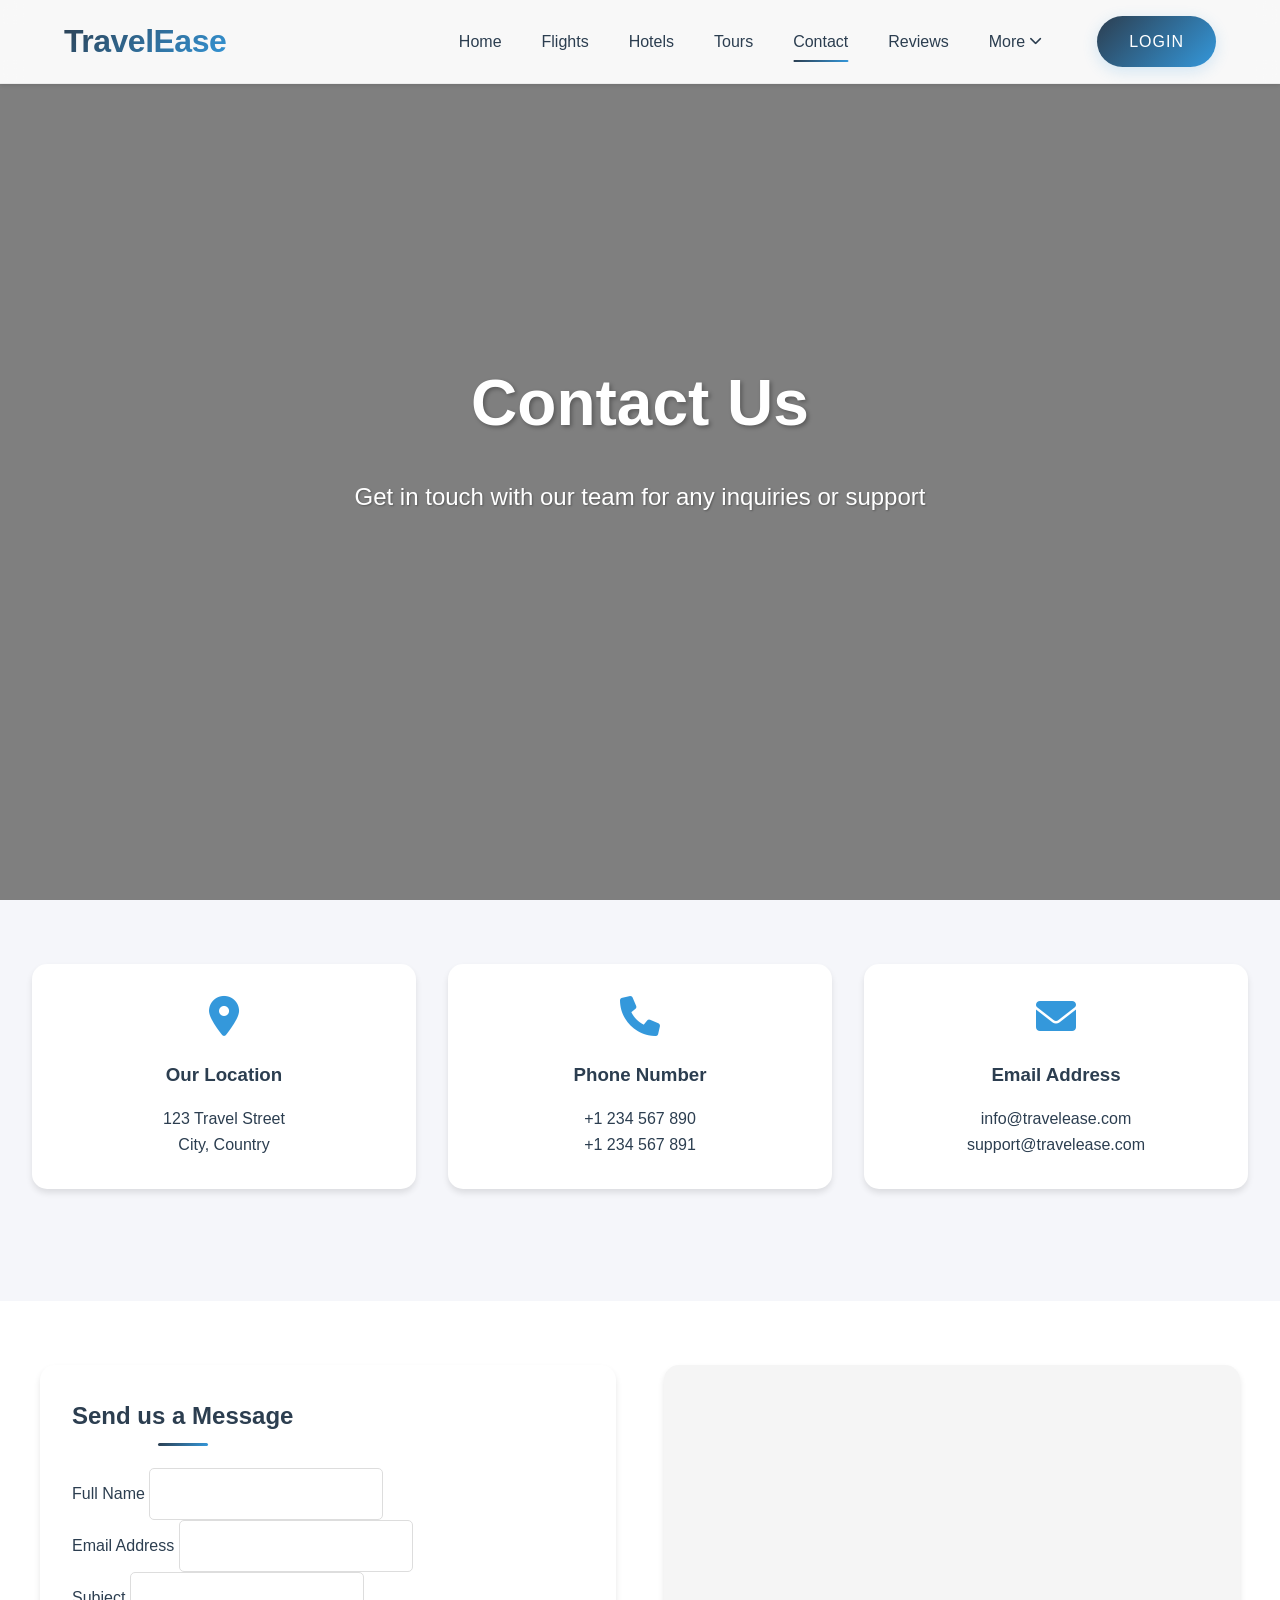
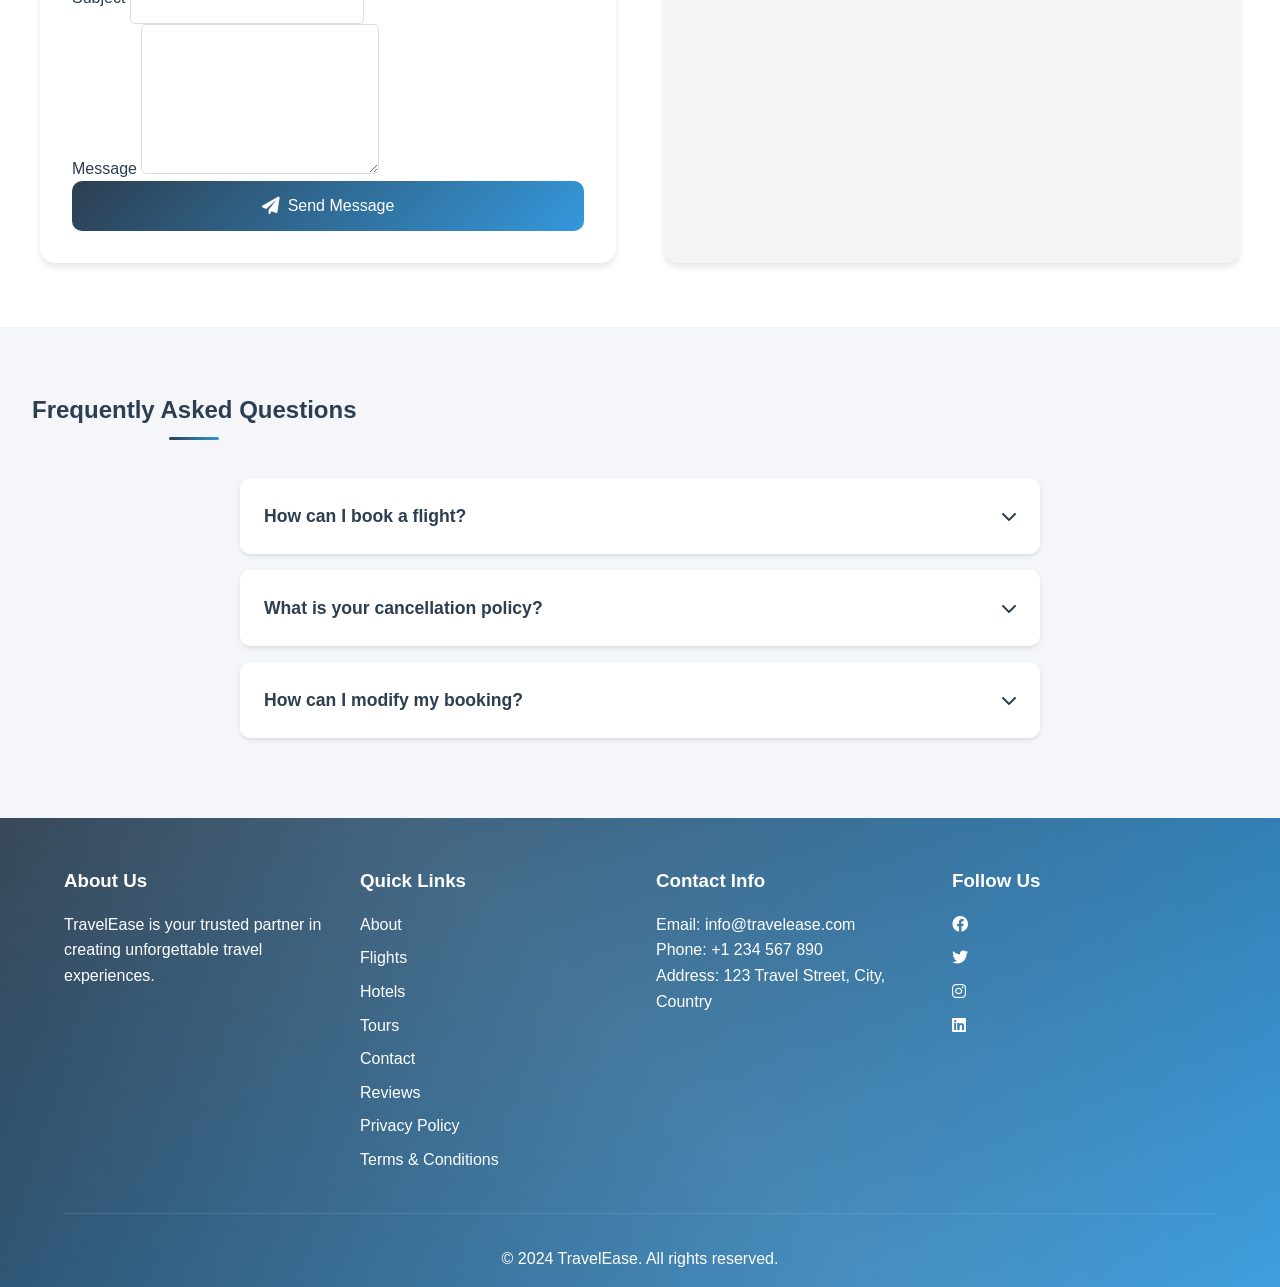
<file: contact.html>
<!DOCTYPE html>
<html lang="en">
<head>
    <meta charset="UTF-8">
    <meta name="viewport" content="width=device-width, initial-scale=1.0">
    <title>Contact Us - TravelEase</title>
    <link rel="stylesheet" href="css/style.css">
    <link rel="stylesheet" href="https://cdnjs.cloudflare.com/ajax/libs/font-awesome/6.0.0/css/all.min.css">
</head>
<body>
    <!-- Navigation -->
    <nav class="navbar">
        <div class="logo">
            <h1>TravelEase</h1>
        </div>
        <div class="nav-links">
            <a href="index.html">Home</a>
            <a href="flights.html">Flights</a>
            <a href="hotels.html">Hotels</a>
            <a href="tours.html">Tours</a>
            <a href="contact.html" class="active">Contact</a>
            <a href="ratings.html">Reviews</a>
            <div class="dropdown">
                <a href="#" class="dropdown-toggle">More <i class="fas fa-chevron-down"></i></a>
                <div class="dropdown-menu">
                    <a href="about.html">About Us</a>
                    <a href="privacy.html">Privacy Policy</a>
                    <a href="terms.html">Terms & Conditions</a>
                </div>
            </div>
            <a href="#" class="btn login-btn">Login</a>
        </div>
        <div class="mobile-menu-toggle">
            <i class="fas fa-bars"></i>
        </div>
    </nav>

    <!-- Contact Hero Section -->
    <section class="hero" style="background-image: linear-gradient(rgba(0,0,0,0.5), rgba(0,0,0,0.5)), url('https://images.unsplash.com/photo-1486406146926-c627a92ad1ab?ixlib=rb-1.2.1&auto=format&fit=crop&w=1950&q=80');">
        <div class="hero-content">
            <h1>Contact Us</h1>
            <p>Get in touch with our team for any inquiries or support</p>
        </div>
    </section>

    <!-- Contact Information Section -->
    <section class="contact-info-section">
        <div class="contact-cards">
            <div class="contact-card">
                <i class="fas fa-map-marker-alt"></i>
                <h3>Our Location</h3>
                <p>123 Travel Street</p>
                <p>City, Country</p>
            </div>
            <div class="contact-card">
                <i class="fas fa-phone"></i>
                <h3>Phone Number</h3>
                <p>+1 234 567 890</p>
                <p>+1 234 567 891</p>
            </div>
            <div class="contact-card">
                <i class="fas fa-envelope"></i>
                <h3>Email Address</h3>
                <p>info@travelease.com</p>
                <p>support@travelease.com</p>
            </div>
        </div>
    </section>

    <!-- Contact Form Section -->
    <section class="contact-form-section">
        <div class="contact-container">
            <div class="form-container">
                <h2>Send us a Message</h2>
                <form class="contact-form">
                    <div class="form-group">
                        <label for="name">Full Name</label>
                        <input type="text" id="name" name="name" required>
                    </div>
                    <div class="form-group">
                        <label for="email">Email Address</label>
                        <input type="email" id="email" name="email" required>
                    </div>
                    <div class="form-group">
                        <label for="subject">Subject</label>
                        <input type="text" id="subject" name="subject" required>
                    </div>
                    <div class="form-group">
                        <label for="message">Message</label>
                        <textarea id="message" name="message" rows="6" required></textarea>
                    </div>
                    <button type="submit" class="btn-primary">
                        <i class="fas fa-paper-plane"></i>
                        Send Message
                    </button>
                </form>
            </div>
            <div class="map-container">
                <div id="map">
                    <!-- Map will be loaded here via JavaScript -->
                </div>
            </div>
        </div>
    </section>

    <!-- FAQ Section -->
    <section class="faq-section">
        <h2>Frequently Asked Questions</h2>
        <div class="faq-container">
            <div class="faq-item">
                <div class="faq-question">
                    <h3>How can I book a flight?</h3>
                    <i class="fas fa-chevron-down"></i>
                </div>
                <div class="faq-answer">
                    <p>You can easily book a flight through our website by visiting the Flights page, entering your travel details, and following the booking process.</p>
                </div>
            </div>
            <div class="faq-item">
                <div class="faq-question">
                    <h3>What is your cancellation policy?</h3>
                    <i class="fas fa-chevron-down"></i>
                </div>
                <div class="faq-answer">
                    <p>Our cancellation policy varies depending on the type of booking. Generally, cancellations made 24 hours before the travel date are eligible for a full refund.</p>
                </div>
            </div>
            <div class="faq-item">
                <div class="faq-question">
                    <h3>How can I modify my booking?</h3>
                    <i class="fas fa-chevron-down"></i>
                </div>
                <div class="faq-answer">
                    <p>You can modify your booking by logging into your account and accessing the booking management section. Alternatively, contact our support team for assistance.</p>
                </div>
            </div>
        </div>
    </section>

    <!-- Footer -->
    <footer>
        <div class="footer-content">
            <div class="footer-section">
                <h3>About Us</h3>
                <p>TravelEase is your trusted partner in creating unforgettable travel experiences.</p>
            </div>
            <div class="footer-section">
                <h3>Quick Links</h3>
                <a href="about.html">About</a>
                <a href="flights.html">Flights</a>
                <a href="hotels.html">Hotels</a>
                <a href="tours.html">Tours</a>
                <a href="contact.html">Contact</a>
                <a href="ratings.html">Reviews</a>
                <a href="privacy.html">Privacy Policy</a>
                <a href="terms.html">Terms & Conditions</a>
            </div>
            <div class="footer-section">
                <h3>Contact Info</h3>
                <p>Email: info@travelease.com</p>
                <p>Phone: +1 234 567 890</p>
                <p>Address: 123 Travel Street, City, Country</p>
            </div>
            <div class="footer-section">
                <h3>Follow Us</h3>
                <div class="social-links">
                    <a href="#"><i class="fab fa-facebook"></i></a>
                    <a href="#"><i class="fab fa-twitter"></i></a>
                    <a href="#"><i class="fab fa-instagram"></i></a>
                    <a href="#"><i class="fab fa-linkedin"></i></a>
                </div>
            </div>
        </div>
        <div class="footer-bottom">
            <p>&copy; 2024 TravelEase. All rights reserved.</p>
        </div>
    </footer>

    <script src="js/main.js"></script>
</body>
</html>
</file>
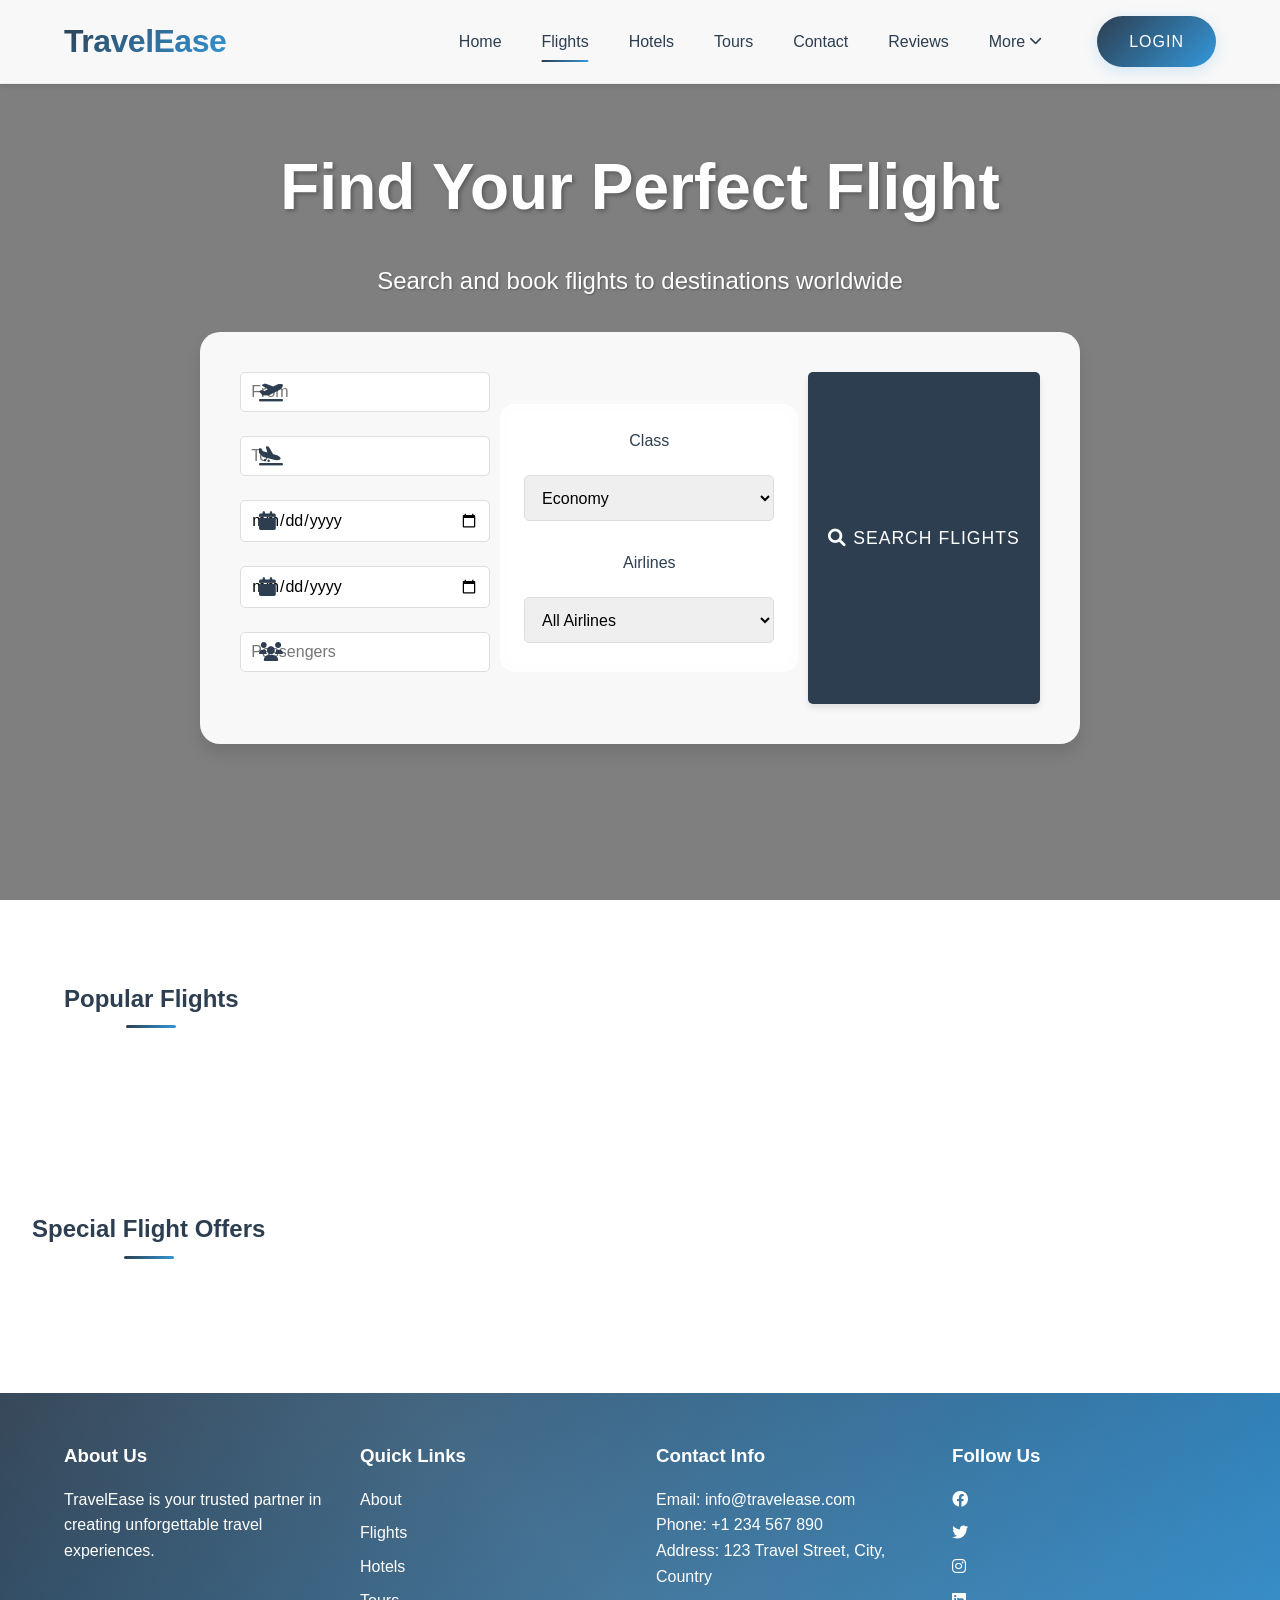
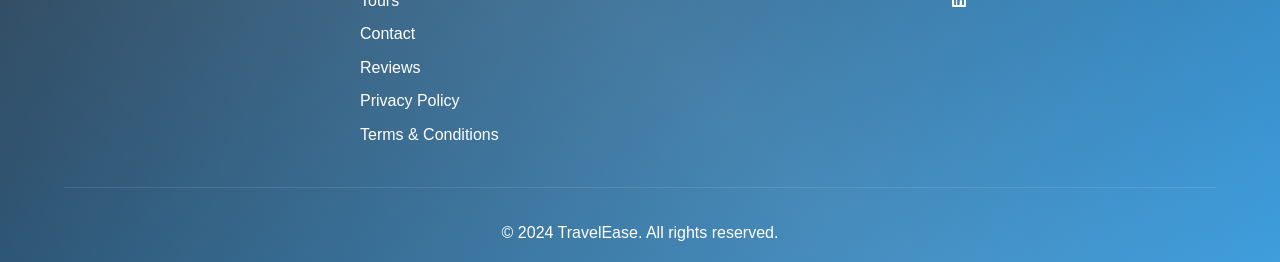
<file: flights.html>
<!DOCTYPE html>
<html lang="en">
<head>
    <meta charset="UTF-8">
    <meta name="viewport" content="width=device-width, initial-scale=1.0">
    <title>Flights - TravelEase</title>
    <link rel="stylesheet" href="css/style.css">
    <link rel="stylesheet" href="https://cdnjs.cloudflare.com/ajax/libs/font-awesome/6.0.0/css/all.min.css">
</head>
<body>
    <!-- Navigation -->
    <nav class="navbar">
        <div class="logo">
            <h1>TravelEase</h1>
        </div>
        <div class="nav-links">
            <a href="index.html">Home</a>
            <a href="flights.html" class="active">Flights</a>
            <a href="hotels.html">Hotels</a>
            <a href="tours.html">Tours</a>
            <a href="contact.html">Contact</a>
            <a href="ratings.html">Reviews</a>
            <div class="dropdown">
                <a href="#" class="dropdown-toggle">More <i class="fas fa-chevron-down"></i></a>
                <div class="dropdown-menu">
                    <a href="about.html">About Us</a>
                    <a href="privacy.html">Privacy Policy</a>
                    <a href="terms.html">Terms & Conditions</a>
                </div>
            </div>
            <a href="#" class="btn login-btn">Login</a>
        </div>
        <div class="mobile-menu-toggle">
            <i class="fas fa-bars"></i>
        </div>
    </nav>

    <!-- Flights Hero Section -->
    <section class="hero" style="background-image: linear-gradient(rgba(0,0,0,0.5), rgba(0,0,0,0.5)), url('https://images.unsplash.com/photo-1436491865332-7a61a109cc05?ixlib=rb-1.2.1&auto=format&fit=crop&w=1950&q=80');">
        <div class="hero-content">
            <h1>Find Your Perfect Flight</h1>
            <p>Search and book flights to destinations worldwide</p>
            <div class="search-container">
                <div class="search-inputs">
                    <div class="input-group">
                        <i class="fas fa-plane-departure"></i>
                        <input type="text" placeholder="From">
                    </div>
                    <div class="input-group">
                        <i class="fas fa-plane-arrival"></i>
                        <input type="text" placeholder="To">
                    </div>
                    <div class="input-group">
                        <i class="fas fa-calendar"></i>
                        <input type="date" placeholder="Departure Date">
                    </div>
                    <div class="input-group">
                        <i class="fas fa-calendar"></i>
                        <input type="date" placeholder="Return Date">
                    </div>
                    <div class="input-group">
                        <i class="fas fa-users"></i>
                        <input type="number" placeholder="Passengers" min="1">
                    </div>
                </div>
                <div class="advanced-filters">
                    <div class="filter-group">
                        <label>Class</label>
                        <select>
                            <option>Economy</option>
                            <option>Business</option>
                            <option>First Class</option>
                        </select>
                    </div>
                    <div class="filter-group">
                        <label>Airlines</label>
                        <select>
                            <option>All Airlines</option>
                            <option>Emirates</option>
                            <option>Qatar Airways</option>
                            <option>Lufthansa</option>
                        </select>
                    </div>
                </div>
                <button class="search-btn">
                    <i class="fas fa-search"></i>
                    Search Flights
                </button>
            </div>
        </div>
    </section>

    <!-- Popular Flights Section -->
    <section id="flights" class="flights-section">
        <h2>Popular Flights</h2>
        <div class="flights-grid" id="flightsGrid">
            <!-- Flights will be dynamically loaded here -->
        </div>
    </section>

    <!-- Special Offers -->
    <section class="deals-section">
        <h2>Special Flight Offers</h2>
        <div class="deals-grid">
            <!-- Special offers will be dynamically loaded here -->
        </div>
    </section>

    <!-- Footer -->
    <footer>
        <div class="footer-content">
            <div class="footer-section">
                <h3>About Us</h3>
                <p>TravelEase is your trusted partner in creating unforgettable travel experiences.</p>
            </div>
            <div class="footer-section">
                <h3>Quick Links</h3>
                <a href="about.html">About</a>
                <a href="flights.html">Flights</a>
                <a href="hotels.html">Hotels</a>
                <a href="tours.html">Tours</a>
                <a href="contact.html">Contact</a>
                <a href="ratings.html">Reviews</a>
                <a href="privacy.html">Privacy Policy</a>
                <a href="terms.html">Terms & Conditions</a>
            </div>
            <div class="footer-section">
                <h3>Contact Info</h3>
                <p>Email: info@travelease.com</p>
                <p>Phone: +1 234 567 890</p>
                <p>Address: 123 Travel Street, City, Country</p>
            </div>
            <div class="footer-section">
                <h3>Follow Us</h3>
                <div class="social-links">
                    <a href="#"><i class="fab fa-facebook"></i></a>
                    <a href="#"><i class="fab fa-twitter"></i></a>
                    <a href="#"><i class="fab fa-instagram"></i></a>
                    <a href="#"><i class="fab fa-linkedin"></i></a>
                </div>
            </div>
        </div>
        <div class="footer-bottom">
            <p>&copy; 2024 TravelEase. All rights reserved.</p>
        </div>
    </footer>

    <script src="js/main.js"></script>
</body>
</html>
</file>
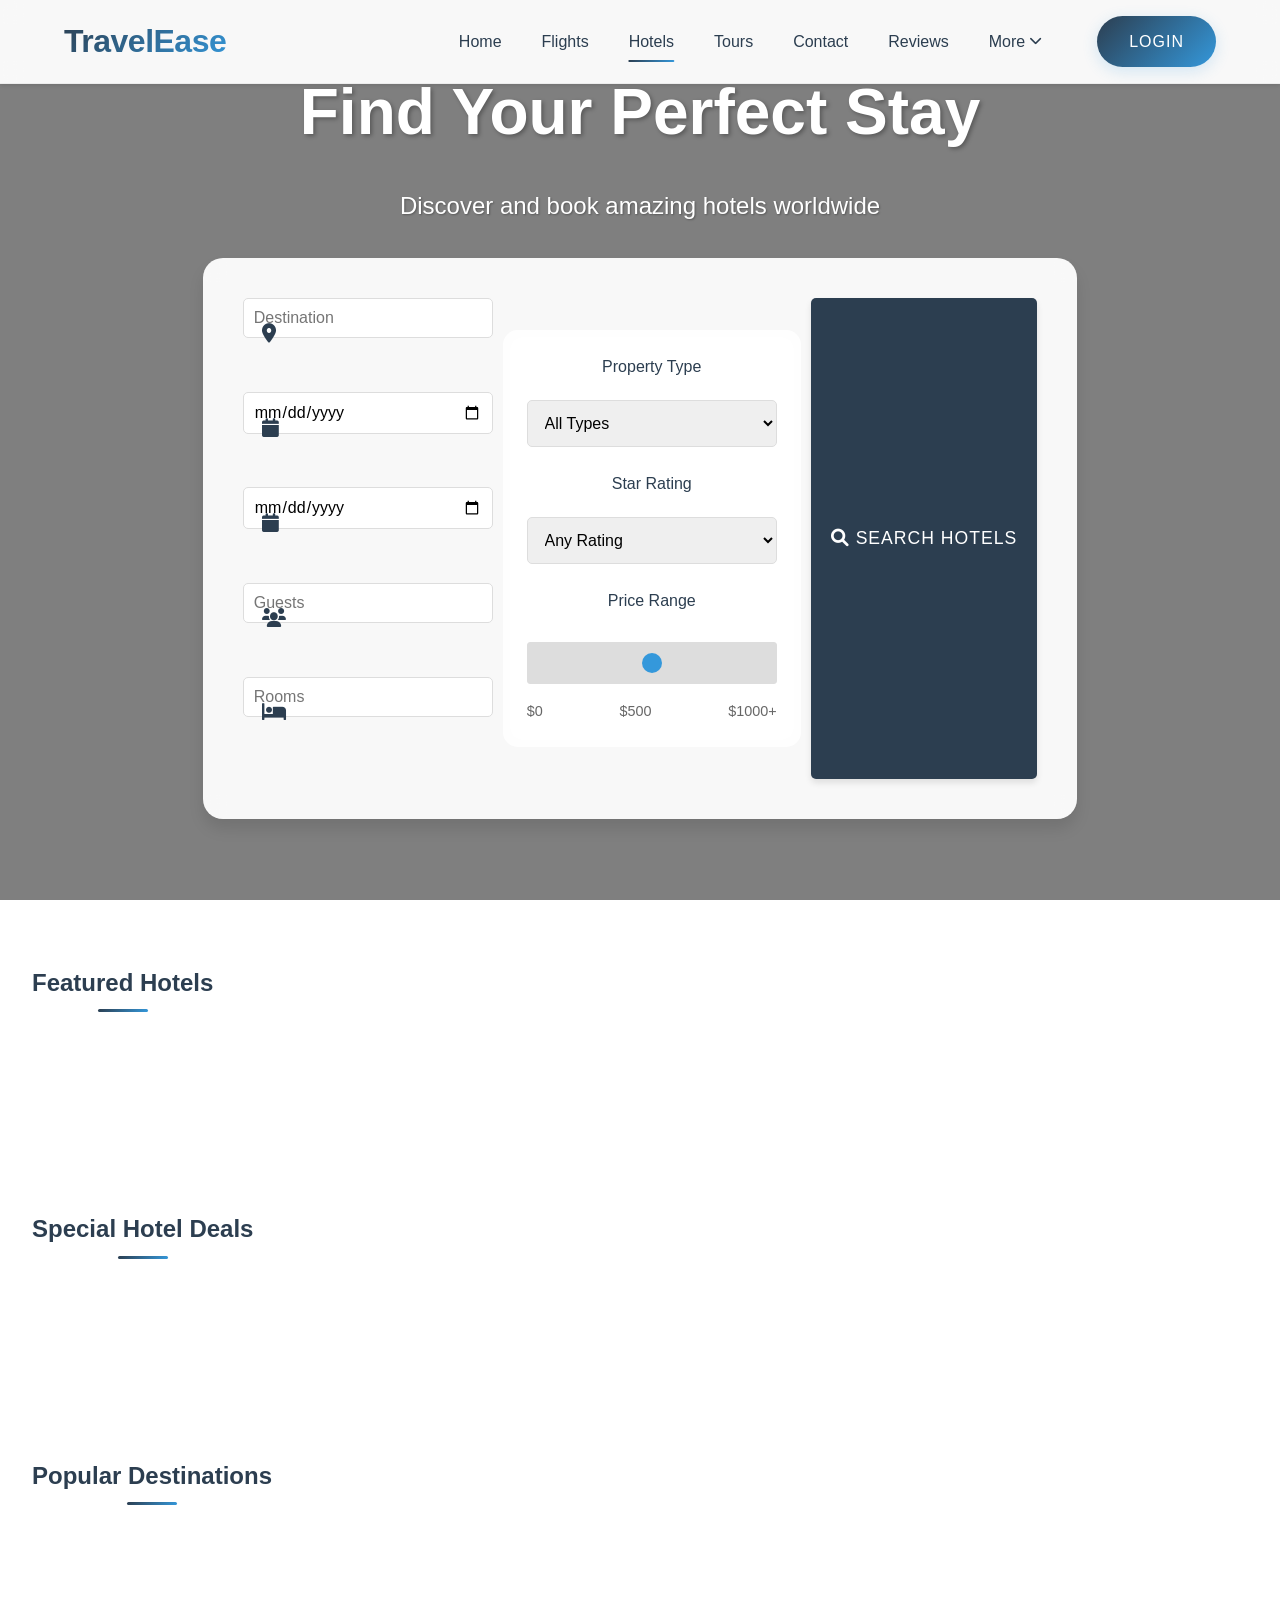
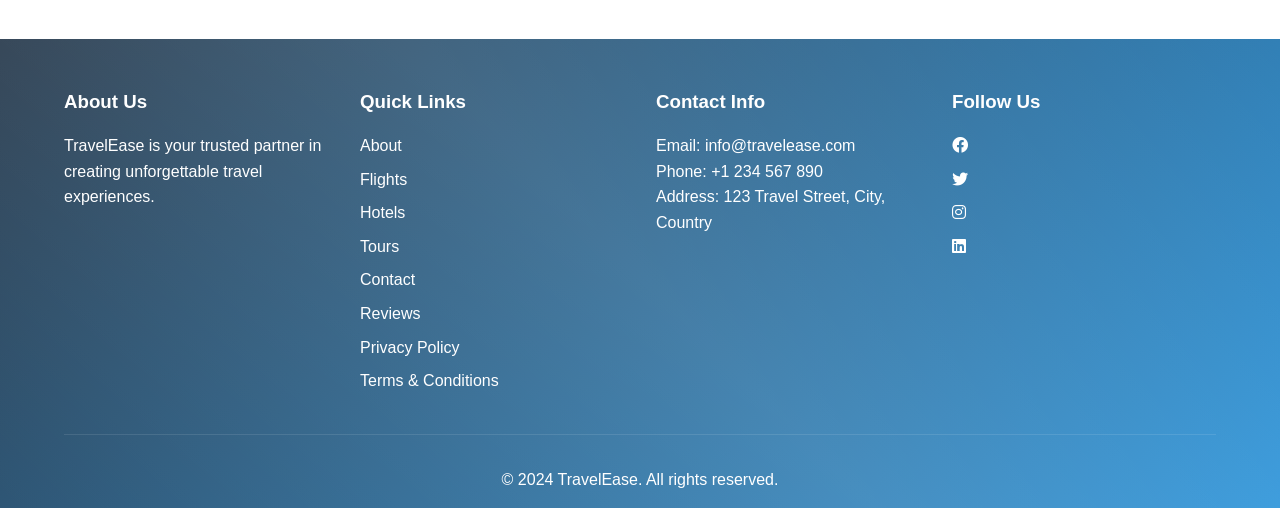
<file: hotels.html>
<!DOCTYPE html>
<html lang="en">
<head>
    <meta charset="UTF-8">
    <meta name="viewport" content="width=device-width, initial-scale=1.0">
    <title>Hotels - TravelEase</title>
    <link rel="stylesheet" href="css/style.css">
    <link rel="stylesheet" href="https://cdnjs.cloudflare.com/ajax/libs/font-awesome/6.0.0/css/all.min.css">
</head>
<body>
    <!-- Navigation -->
    <nav class="navbar">
        <div class="logo">
            <h1>TravelEase</h1>
        </div>
        <div class="nav-links">
            <a href="index.html">Home</a>
            <a href="flights.html">Flights</a>
            <a href="hotels.html" class="active">Hotels</a>
            <a href="tours.html">Tours</a>
            <a href="contact.html">Contact</a>
            <a href="ratings.html">Reviews</a>
            <div class="dropdown">
                <a href="#" class="dropdown-toggle">More <i class="fas fa-chevron-down"></i></a>
                <div class="dropdown-menu">
                    <a href="about.html">About Us</a>
                    <a href="privacy.html">Privacy Policy</a>
                    <a href="terms.html">Terms & Conditions</a>
                </div>
            </div>
            <a href="#" class="btn login-btn">Login</a>
        </div>
        <div class="mobile-menu-toggle">
            <i class="fas fa-bars"></i>
        </div>
    </nav>

    <!-- Hotels Hero Section -->
    <section class="hero" style="background-image: linear-gradient(rgba(0,0,0,0.5), rgba(0,0,0,0.5)), url('https://images.unsplash.com/photo-1520250497591-112f2f40a3f4?ixlib=rb-1.2.1&auto=format&fit=crop&w=1950&q=80');">
        <div class="hero-content">
            <h1>Find Your Perfect Stay</h1>
            <p>Discover and book amazing hotels worldwide</p>
            <div class="search-container">
                <div class="search-inputs">
                    <div class="input-group">
                        <i class="fas fa-map-marker-alt"></i>
                        <input type="text" placeholder="Destination">
                    </div>
                    <div class="input-group">
                        <i class="fas fa-calendar"></i>
                        <input type="date" placeholder="Check-in">
                    </div>
                    <div class="input-group">
                        <i class="fas fa-calendar"></i>
                        <input type="date" placeholder="Check-out">
                    </div>
                    <div class="input-group">
                        <i class="fas fa-users"></i>
                        <input type="number" placeholder="Guests" min="1">
                    </div>
                    <div class="input-group">
                        <i class="fas fa-bed"></i>
                        <input type="number" placeholder="Rooms" min="1">
                    </div>
                </div>
                <div class="advanced-filters">
                    <div class="filter-group">
                        <label>Property Type</label>
                        <select>
                            <option>All Types</option>
                            <option>Hotels</option>
                            <option>Resorts</option>
                            <option>Apartments</option>
                            <option>Villas</option>
                        </select>
                    </div>
                    <div class="filter-group">
                        <label>Star Rating</label>
                        <select>
                            <option>Any Rating</option>
                            <option>5 Stars</option>
                            <option>4 Stars</option>
                            <option>3 Stars</option>
                        </select>
                    </div>
                    <div class="filter-group">
                        <label>Price Range</label>
                        <div class="price-range">
                            <input type="range" min="0" max="1000" step="50">
                            <div class="price-display">
                                <span>$0</span>
                                <span id="price-value">$500</span>
                                <span>$1000+</span>
                            </div>
                        </div>
                    </div>
                </div>
                <button class="search-btn">
                    <i class="fas fa-search"></i>
                    Search Hotels
                </button>
            </div>
        </div>
    </section>

    <!-- Featured Hotels Section -->
    <section id="hotels" class="hotels-section">
        <h2>Featured Hotels</h2>
        <div class="hotels-grid" id="hotelsGrid">
            <!-- Hotels will be dynamically loaded here -->
        </div>
    </section>

    <!-- Special Deals Section -->
    <section class="deals-section">
        <h2>Special Hotel Deals</h2>
        <div class="deals-grid">
            <!-- Special deals will be dynamically loaded here -->
        </div>
    </section>

    <!-- Popular Destinations -->
    <section class="destinations-section">
        <h2>Popular Destinations</h2>
        <div class="destinations-grid">
            <!-- Popular destinations will be dynamically loaded here -->
        </div>
    </section>

    <!-- Footer -->
    <footer>
        <div class="footer-content">
            <div class="footer-section">
                <h3>About Us</h3>
                <p>TravelEase is your trusted partner in creating unforgettable travel experiences.</p>
            </div>
            <div class="footer-section">
                <h3>Quick Links</h3>
                <a href="about.html">About</a>
                <a href="flights.html">Flights</a>
                <a href="hotels.html">Hotels</a>
                <a href="tours.html">Tours</a>
                <a href="contact.html">Contact</a>
                <a href="ratings.html">Reviews</a>
                <a href="privacy.html">Privacy Policy</a>
                <a href="terms.html">Terms & Conditions</a>
            </div>
            <div class="footer-section">
                <h3>Contact Info</h3>
                <p>Email: info@travelease.com</p>
                <p>Phone: +1 234 567 890</p>
                <p>Address: 123 Travel Street, City, Country</p>
            </div>
            <div class="footer-section">
                <h3>Follow Us</h3>
                <div class="social-links">
                    <a href="#"><i class="fab fa-facebook"></i></a>
                    <a href="#"><i class="fab fa-twitter"></i></a>
                    <a href="#"><i class="fab fa-instagram"></i></a>
                    <a href="#"><i class="fab fa-linkedin"></i></a>
                </div>
            </div>
        </div>
        <div class="footer-bottom">
            <p>&copy; 2024 TravelEase. All rights reserved.</p>
        </div>
    </footer>

    <script src="js/main.js"></script>
</body>
</html>
</file>
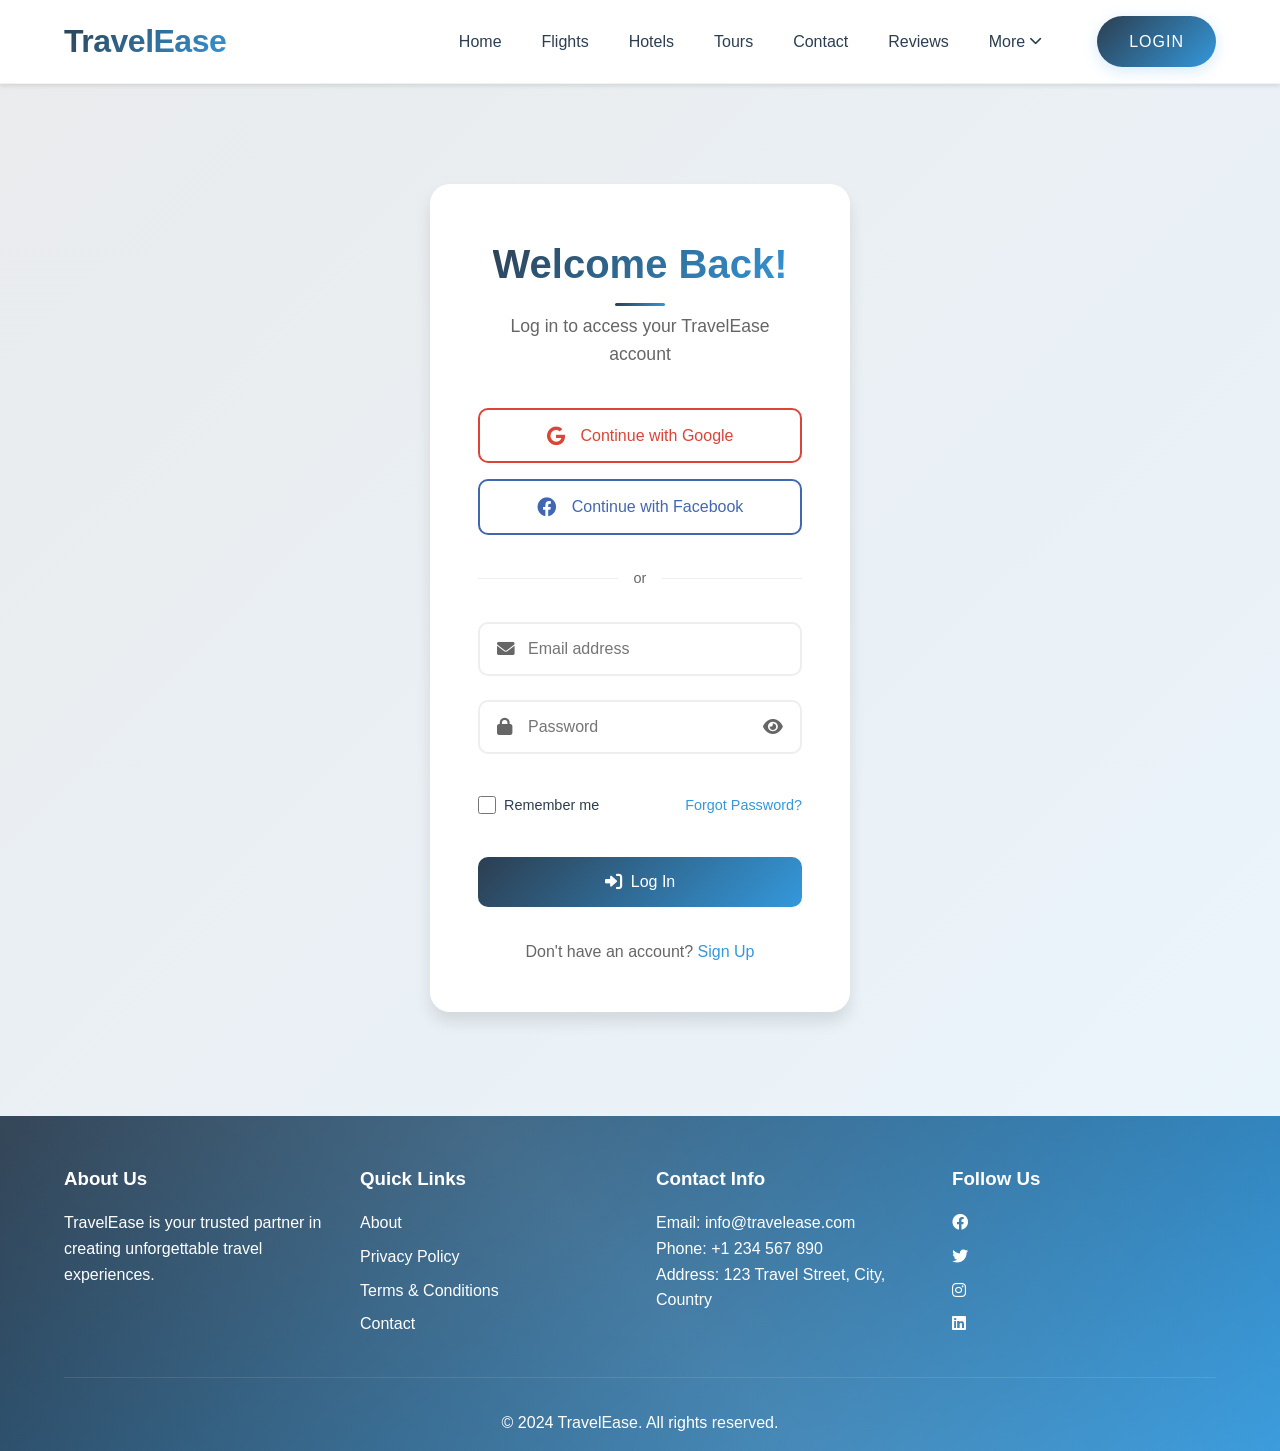
<file: login.html>
<!DOCTYPE html>
<html lang="en">
<head>
    <meta charset="UTF-8">
    <meta name="viewport" content="width=device-width, initial-scale=1.0">
    <title>Login - TravelEase</title>
    <link rel="stylesheet" href="css/style.css">
    <link rel="stylesheet" href="https://cdnjs.cloudflare.com/ajax/libs/font-awesome/6.0.0/css/all.min.css">
</head>
<body>
    <!-- Navigation -->
    <nav class="navbar">
        <div class="logo">
            <h1>TravelEase</h1>
        </div>
        <div class="nav-links">
            <a href="index.html">Home</a>
            <a href="flights.html">Flights</a>
            <a href="hotels.html">Hotels</a>
            <a href="tours.html">Tours</a>
            <a href="contact.html">Contact</a>
            <a href="ratings.html">Reviews</a>
            <div class="dropdown">
                <a href="#" class="dropdown-toggle">More <i class="fas fa-chevron-down"></i></a>
                <div class="dropdown-menu">
                    <a href="about.html">About Us</a>
                    <a href="privacy.html">Privacy Policy</a>
                    <a href="terms.html">Terms & Conditions</a>
                </div>
            </div>
            <a href="login.html" class="btn login-btn active">Login</a>
        </div>
        <div class="mobile-menu-toggle">
            <i class="fas fa-bars"></i>
        </div>
    </nav>

    <!-- Login Section -->
    <section class="auth-section">
        <div class="auth-container">
            <div class="auth-card">
                <div class="auth-header">
                    <h2>Welcome Back!</h2>
                    <p>Log in to access your TravelEase account</p>
                </div>
                
                <div class="social-login">
                    <button class="social-btn google">
                        <i class="fab fa-google"></i>
                        Continue with Google
                    </button>
                    <button class="social-btn facebook">
                        <i class="fab fa-facebook"></i>
                        Continue with Facebook
                    </button>
                </div>

                <div class="divider">
                    <span>or</span>
                </div>

                <form class="auth-form">
                    <div class="form-group">
                        <div class="input-group">
                            <i class="fas fa-envelope"></i>
                            <input type="email" placeholder="Email address" required>
                        </div>
                    </div>

                    <div class="form-group">
                        <div class="input-group">
                            <i class="fas fa-lock"></i>
                            <input type="password" placeholder="Password" required>
                            <i class="fas fa-eye toggle-password"></i>
                        </div>
                    </div>

                    <div class="form-options">
                        <label class="remember-me">
                            <input type="checkbox">
                            Remember me
                        </label>
                        <a href="#" class="forgot-password">Forgot Password?</a>
                    </div>

                    <button type="submit" class="btn-primary">
                        <i class="fas fa-sign-in-alt"></i>
                        Log In
                    </button>
                </form>

                <div class="auth-footer">
                    <p>Don't have an account? <a href="signup.html">Sign Up</a></p>
                </div>
            </div>
        </div>
    </section>

    <!-- Footer -->
    <footer>
        <div class="footer-content">
            <div class="footer-section">
                <h3>About Us</h3>
                <p>TravelEase is your trusted partner in creating unforgettable travel experiences.</p>
            </div>
            <div class="footer-section">
                <h3>Quick Links</h3>
                <a href="about.html">About</a>
                <a href="privacy.html">Privacy Policy</a>
                <a href="terms.html">Terms & Conditions</a>
                <a href="contact.html">Contact</a>
            </div>
            <div class="footer-section">
                <h3>Contact Info</h3>
                <p>Email: info@travelease.com</p>
                <p>Phone: +1 234 567 890</p>
                <p>Address: 123 Travel Street, City, Country</p>
            </div>
            <div class="footer-section">
                <h3>Follow Us</h3>
                <div class="social-links">
                    <a href="#"><i class="fab fa-facebook"></i></a>
                    <a href="#"><i class="fab fa-twitter"></i></a>
                    <a href="#"><i class="fab fa-instagram"></i></a>
                    <a href="#"><i class="fab fa-linkedin"></i></a>
                </div>
            </div>
        </div>
        <div class="footer-bottom">
            <p>&copy; 2024 TravelEase. All rights reserved.</p>
        </div>
    </footer>

    <script src="js/main.js"></script>
</body>
</html>
</file>
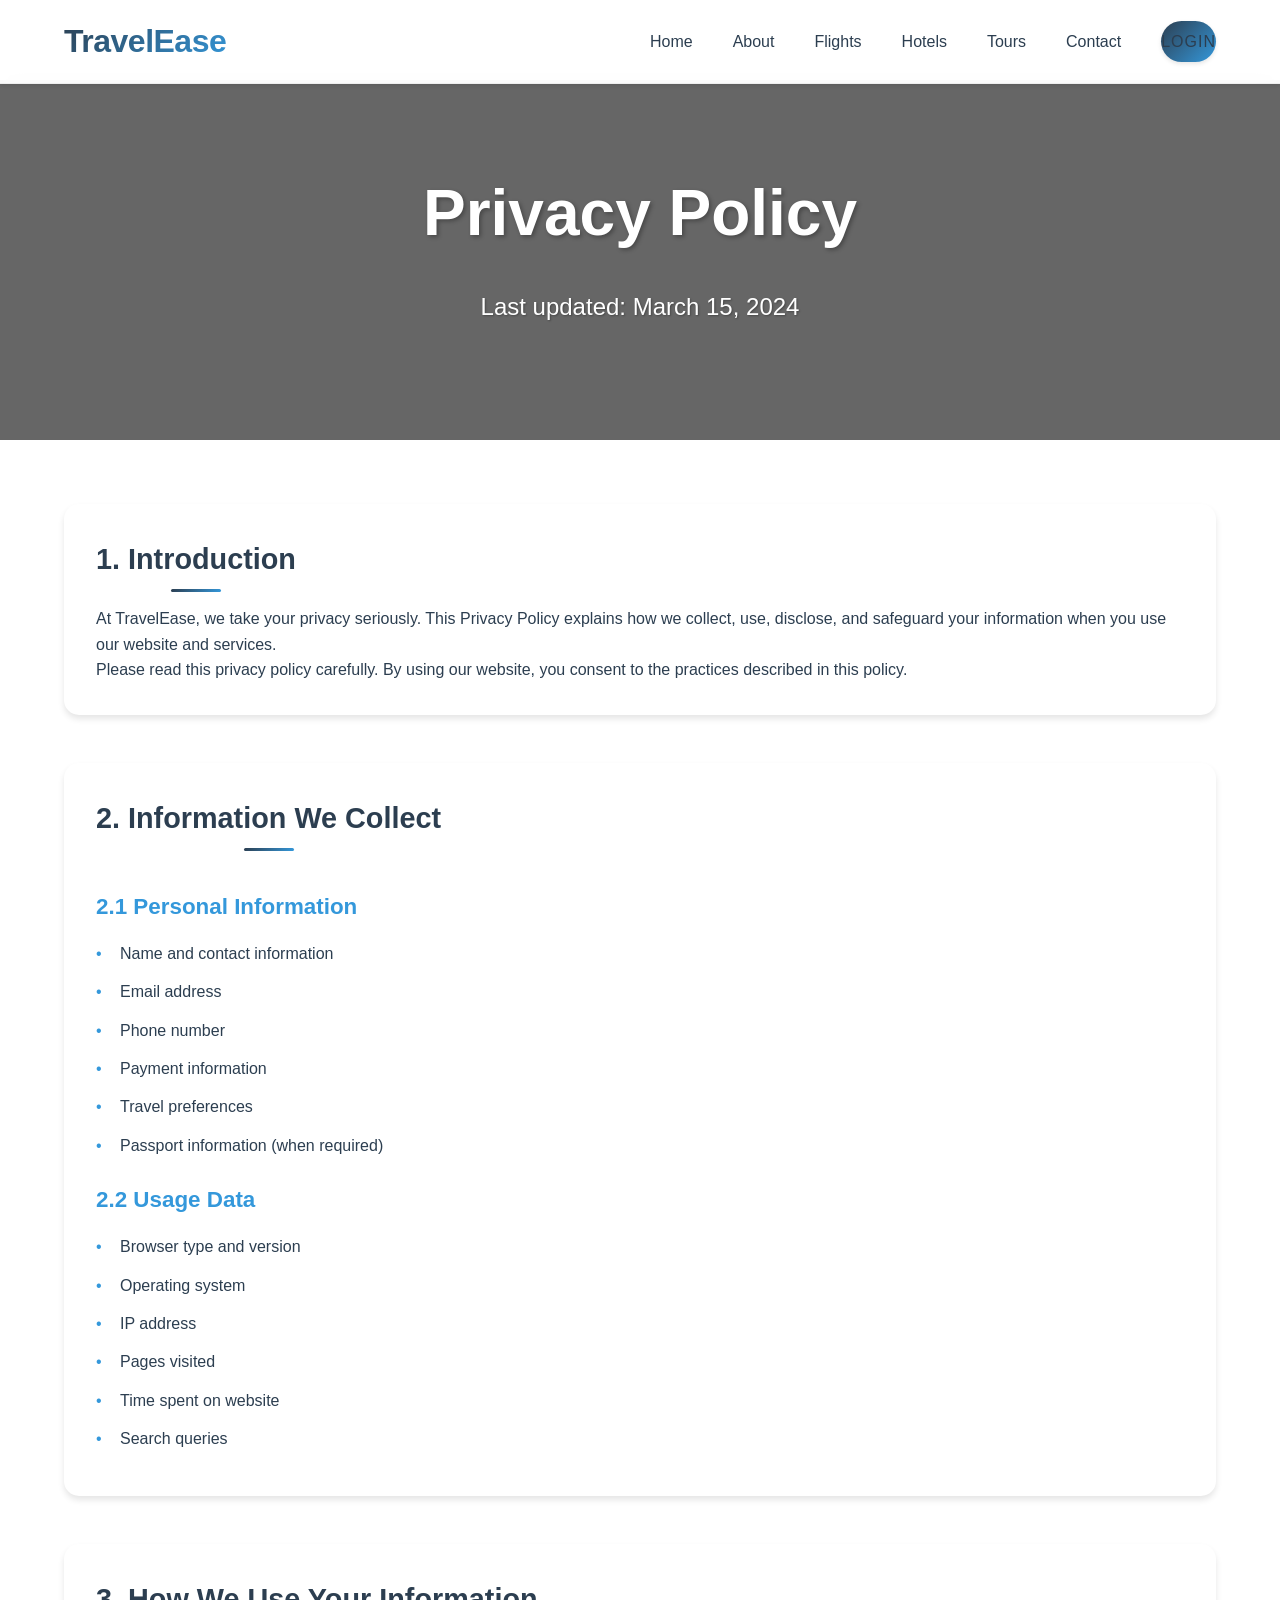
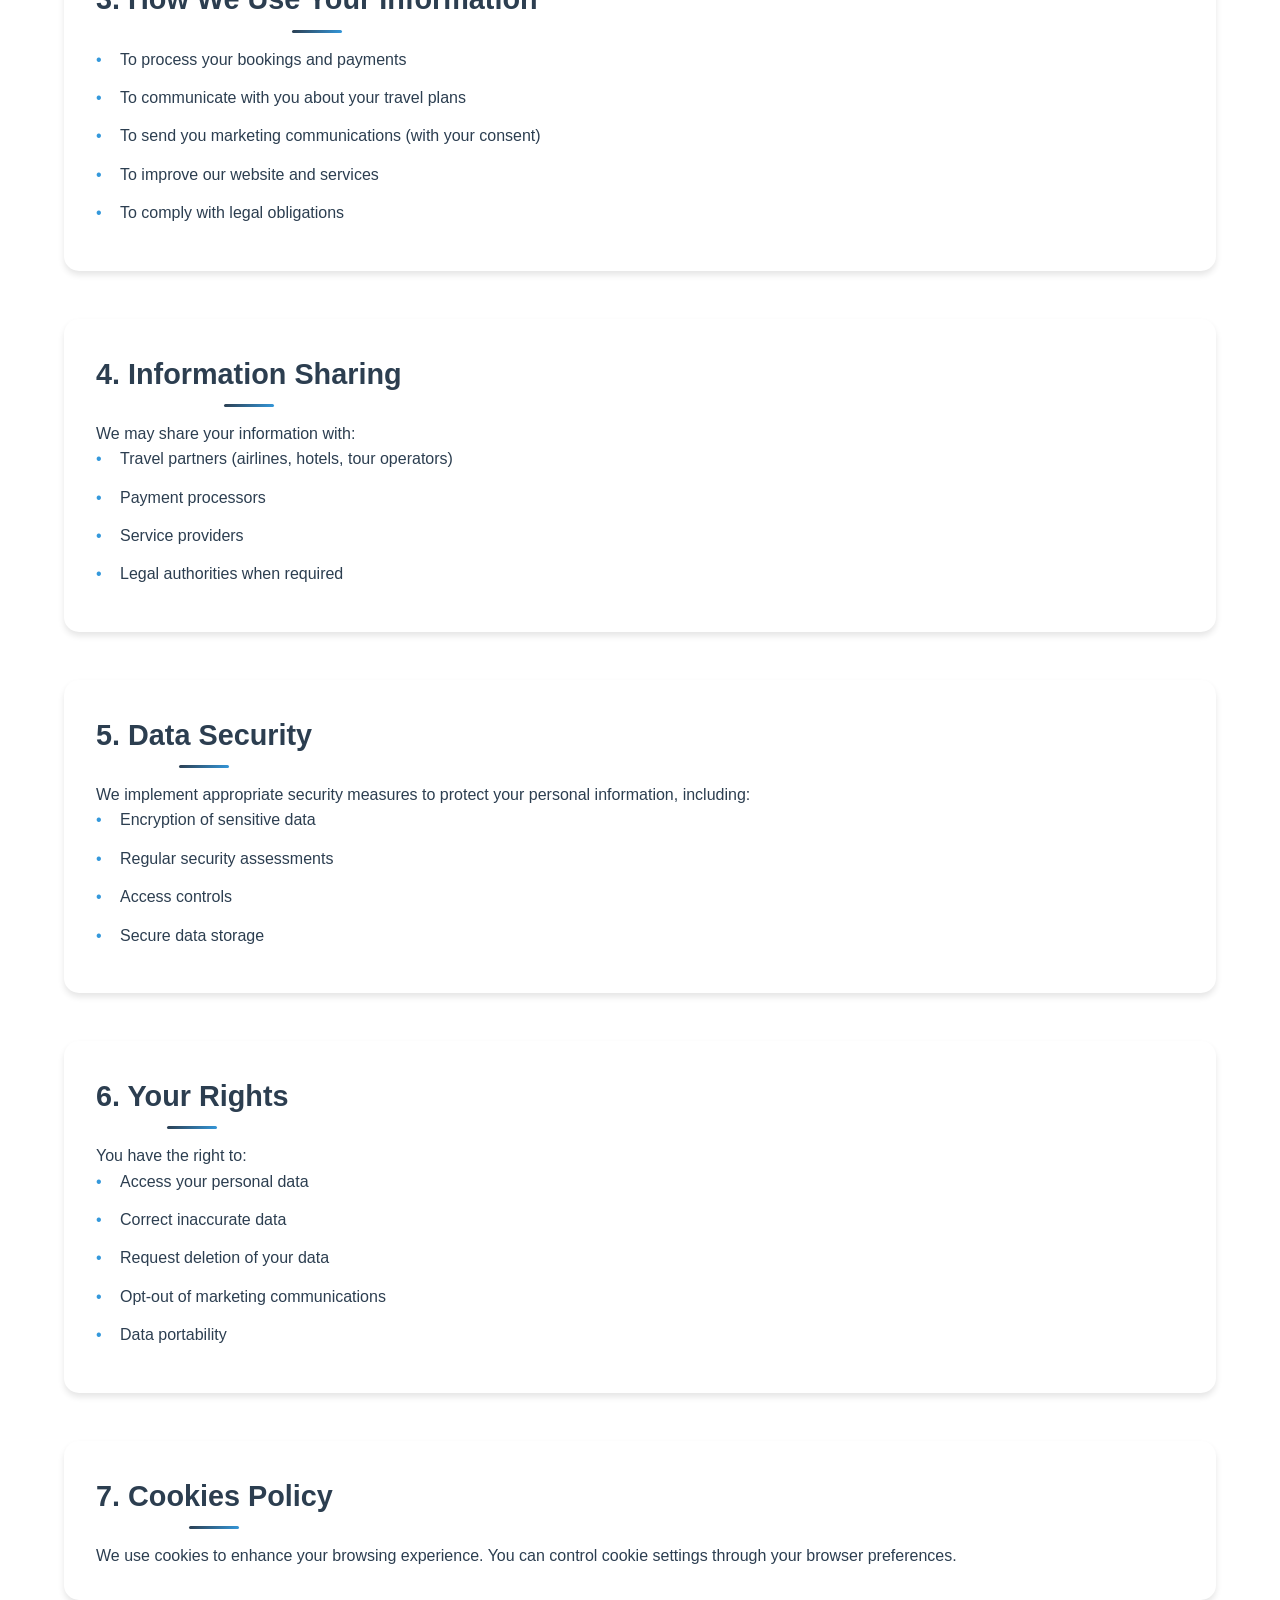
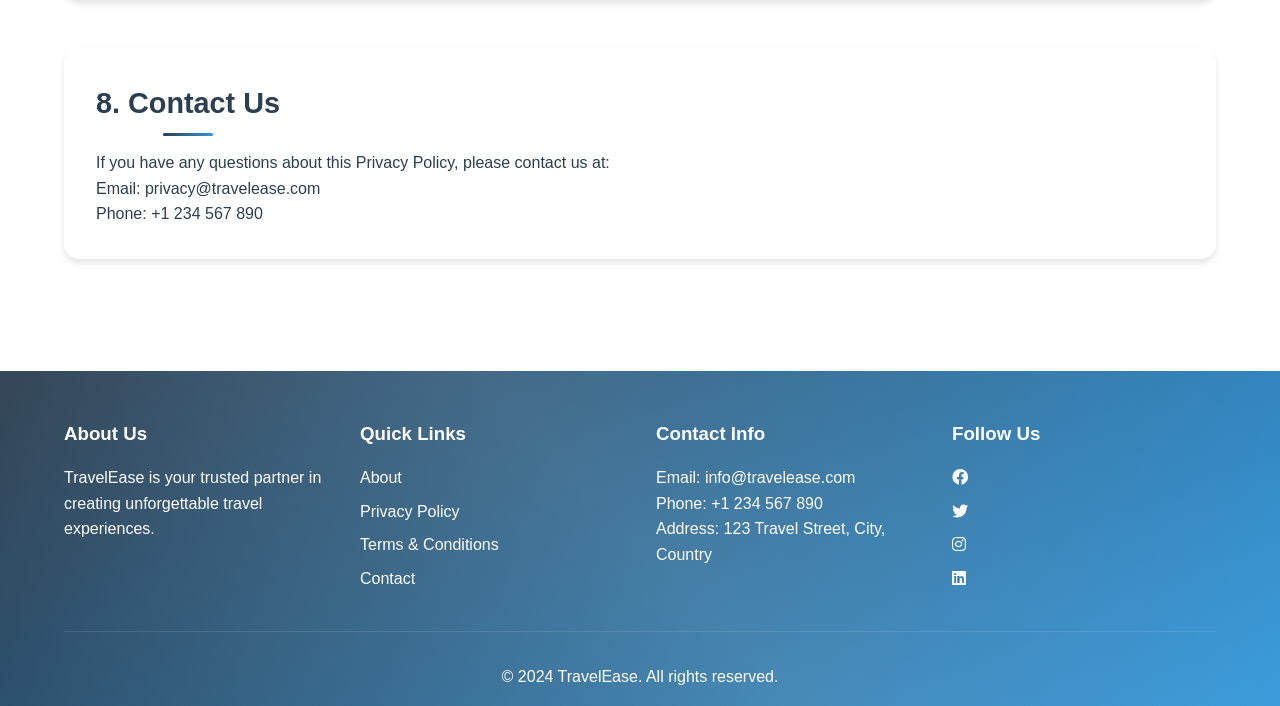
<file: privacy.html>
<!DOCTYPE html>
<html lang="en">
<head>
    <meta charset="UTF-8">
    <meta name="viewport" content="width=device-width, initial-scale=1.0">
    <title>Privacy Policy - Travel Website</title>
    <link rel="stylesheet" href="css/style.css">
    <link rel="stylesheet" href="https://cdnjs.cloudflare.com/ajax/libs/font-awesome/6.0.0/css/all.min.css">
</head>
<body>
    <!-- Navigation -->
    <nav class="navbar">
        <div class="logo">
            <h1>TravelEase</h1>
        </div>
        <div class="nav-links">
            <a href="index.html">Home</a>
            <a href="about.html">About</a>
            <a href="flights.html">Flights</a>
            <a href="hotels.html">Hotels</a>
            <a href="tours.html">Tours</a>
            <a href="contact.html">Contact</a>
            <a href="#" class="btn">Login</a>
        </div>
    </nav>

    <!-- Privacy Policy Hero -->
    <section class="privacy-hero">
        <div class="hero-content">
            <h1>Privacy Policy</h1>
            <p>Last updated: March 15, 2024</p>
        </div>
    </section>

    <!-- Privacy Policy Content -->
    <section class="privacy-content">
        <div class="container">
            <div class="privacy-section">
                <h2>1. Introduction</h2>
                <p>At TravelEase, we take your privacy seriously. This Privacy Policy explains how we collect, use, disclose, and safeguard your information when you use our website and services.</p>
                <p>Please read this privacy policy carefully. By using our website, you consent to the practices described in this policy.</p>
            </div>

            <div class="privacy-section">
                <h2>2. Information We Collect</h2>
                <h3>2.1 Personal Information</h3>
                <ul>
                    <li>Name and contact information</li>
                    <li>Email address</li>
                    <li>Phone number</li>
                    <li>Payment information</li>
                    <li>Travel preferences</li>
                    <li>Passport information (when required)</li>
                </ul>

                <h3>2.2 Usage Data</h3>
                <ul>
                    <li>Browser type and version</li>
                    <li>Operating system</li>
                    <li>IP address</li>
                    <li>Pages visited</li>
                    <li>Time spent on website</li>
                    <li>Search queries</li>
                </ul>
            </div>

            <div class="privacy-section">
                <h2>3. How We Use Your Information</h2>
                <ul>
                    <li>To process your bookings and payments</li>
                    <li>To communicate with you about your travel plans</li>
                    <li>To send you marketing communications (with your consent)</li>
                    <li>To improve our website and services</li>
                    <li>To comply with legal obligations</li>
                </ul>
            </div>

            <div class="privacy-section">
                <h2>4. Information Sharing</h2>
                <p>We may share your information with:</p>
                <ul>
                    <li>Travel partners (airlines, hotels, tour operators)</li>
                    <li>Payment processors</li>
                    <li>Service providers</li>
                    <li>Legal authorities when required</li>
                </ul>
            </div>

            <div class="privacy-section">
                <h2>5. Data Security</h2>
                <p>We implement appropriate security measures to protect your personal information, including:</p>
                <ul>
                    <li>Encryption of sensitive data</li>
                    <li>Regular security assessments</li>
                    <li>Access controls</li>
                    <li>Secure data storage</li>
                </ul>
            </div>

            <div class="privacy-section">
                <h2>6. Your Rights</h2>
                <p>You have the right to:</p>
                <ul>
                    <li>Access your personal data</li>
                    <li>Correct inaccurate data</li>
                    <li>Request deletion of your data</li>
                    <li>Opt-out of marketing communications</li>
                    <li>Data portability</li>
                </ul>
            </div>

            <div class="privacy-section">
                <h2>7. Cookies Policy</h2>
                <p>We use cookies to enhance your browsing experience. You can control cookie settings through your browser preferences.</p>
            </div>

            <div class="privacy-section">
                <h2>8. Contact Us</h2>
                <p>If you have any questions about this Privacy Policy, please contact us at:</p>
                <p>Email: privacy@travelease.com</p>
                <p>Phone: +1 234 567 890</p>
            </div>
        </div>
    </section>

    <!-- Footer -->
    <footer>
        <div class="footer-content">
            <div class="footer-section">
                <h3>About Us</h3>
                <p>TravelEase is your trusted partner in creating unforgettable travel experiences.</p>
            </div>
            <div class="footer-section">
                <h3>Quick Links</h3>
                <a href="about.html">About</a>
                <a href="privacy.html">Privacy Policy</a>
                <a href="terms.html">Terms & Conditions</a>
                <a href="contact.html">Contact</a>
            </div>
            <div class="footer-section">
                <h3>Contact Info</h3>
                <p>Email: info@travelease.com</p>
                <p>Phone: +1 234 567 890</p>
                <p>Address: 123 Travel Street, City, Country</p>
            </div>
            <div class="footer-section">
                <h3>Follow Us</h3>
                <div class="social-links">
                    <a href="#"><i class="fab fa-facebook"></i></a>
                    <a href="#"><i class="fab fa-twitter"></i></a>
                    <a href="#"><i class="fab fa-instagram"></i></a>
                    <a href="#"><i class="fab fa-linkedin"></i></a>
                </div>
            </div>
        </div>
        <div class="footer-bottom">
            <p>&copy; 2024 TravelEase. All rights reserved.</p>
        </div>
    </footer>

    <script src="js/main.js"></script>
</body>
</html>
</file>
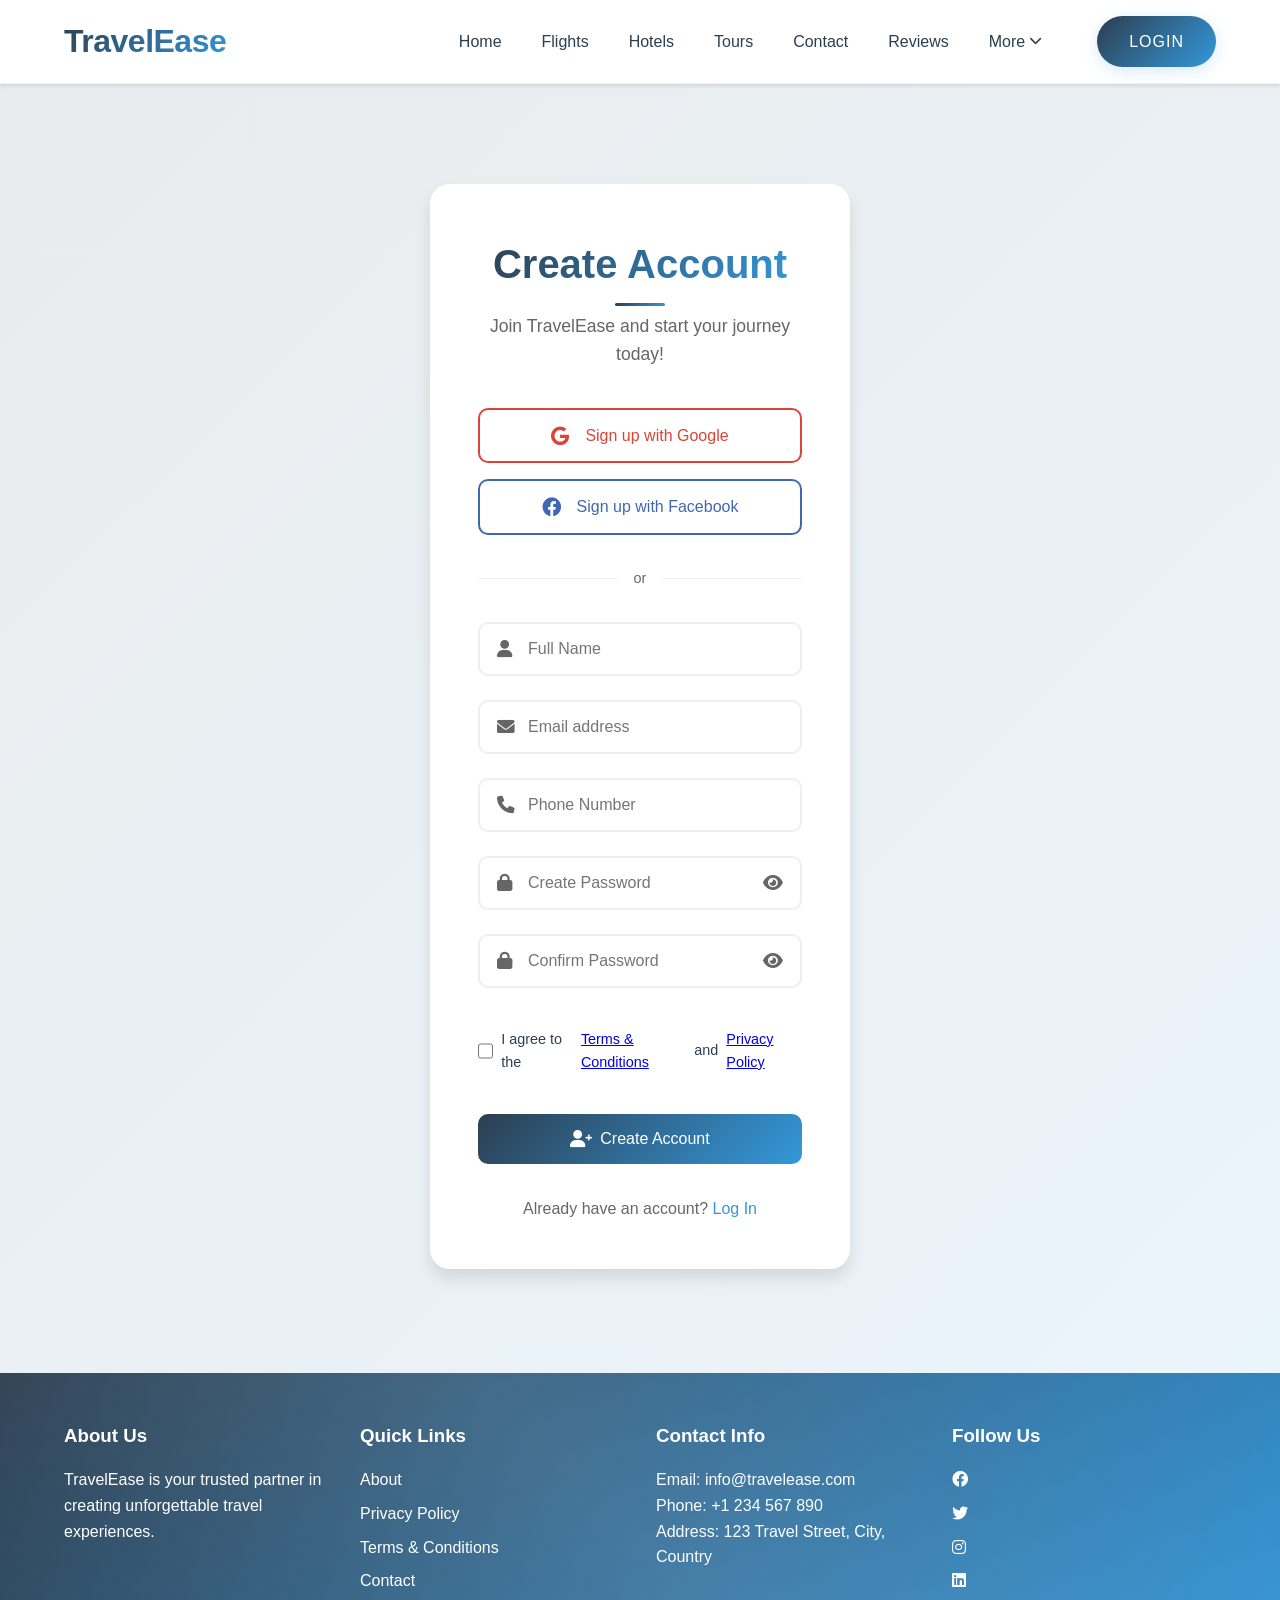
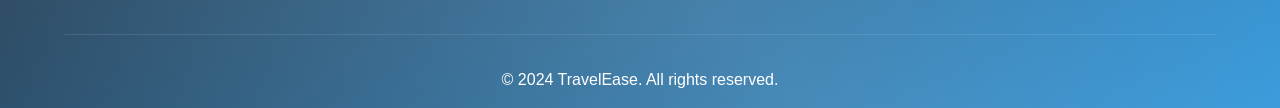
<file: signup.html>
<!DOCTYPE html>
<html lang="en">
<head>
    <meta charset="UTF-8">
    <meta name="viewport" content="width=device-width, initial-scale=1.0">
    <title>Sign Up - TravelEase</title>
    <link rel="stylesheet" href="css/style.css">
    <link rel="stylesheet" href="https://cdnjs.cloudflare.com/ajax/libs/font-awesome/6.0.0/css/all.min.css">
</head>
<body>
    <!-- Navigation -->
    <nav class="navbar">
        <div class="logo">
            <h1>TravelEase</h1>
        </div>
        <div class="nav-links">
            <a href="index.html">Home</a>
            <a href="flights.html">Flights</a>
            <a href="hotels.html">Hotels</a>
            <a href="tours.html">Tours</a>
            <a href="contact.html">Contact</a>
            <a href="ratings.html">Reviews</a>
            <div class="dropdown">
                <a href="#" class="dropdown-toggle">More <i class="fas fa-chevron-down"></i></a>
                <div class="dropdown-menu">
                    <a href="about.html">About Us</a>
                    <a href="privacy.html">Privacy Policy</a>
                    <a href="terms.html">Terms & Conditions</a>
                </div>
            </div>
            <a href="login.html" class="btn login-btn">Login</a>
        </div>
        <div class="mobile-menu-toggle">
            <i class="fas fa-bars"></i>
        </div>
    </nav>

    <!-- Signup Section -->
    <section class="auth-section">
        <div class="auth-container">
            <div class="auth-card">
                <div class="auth-header">
                    <h2>Create Account</h2>
                    <p>Join TravelEase and start your journey today!</p>
                </div>
                
                <div class="social-login">
                    <button class="social-btn google">
                        <i class="fab fa-google"></i>
                        Sign up with Google
                    </button>
                    <button class="social-btn facebook">
                        <i class="fab fa-facebook"></i>
                        Sign up with Facebook
                    </button>
                </div>

                <div class="divider">
                    <span>or</span>
                </div>

                <form class="auth-form">
                    <div class="form-group">
                        <div class="input-group">
                            <i class="fas fa-user"></i>
                            <input type="text" placeholder="Full Name" required>
                        </div>
                    </div>

                    <div class="form-group">
                        <div class="input-group">
                            <i class="fas fa-envelope"></i>
                            <input type="email" placeholder="Email address" required>
                        </div>
                    </div>

                    <div class="form-group">
                        <div class="input-group">
                            <i class="fas fa-phone"></i>
                            <input type="tel" placeholder="Phone Number" required>
                        </div>
                    </div>

                    <div class="form-group">
                        <div class="input-group">
                            <i class="fas fa-lock"></i>
                            <input type="password" placeholder="Create Password" required>
                            <i class="fas fa-eye toggle-password"></i>
                        </div>
                    </div>

                    <div class="form-group">
                        <div class="input-group">
                            <i class="fas fa-lock"></i>
                            <input type="password" placeholder="Confirm Password" required>
                            <i class="fas fa-eye toggle-password"></i>
                        </div>
                    </div>

                    <div class="form-options">
                        <label class="terms">
                            <input type="checkbox" required>
                            I agree to the <a href="terms.html">Terms & Conditions</a> and <a href="privacy.html">Privacy Policy</a>
                        </label>
                    </div>

                    <button type="submit" class="btn-primary">
                        <i class="fas fa-user-plus"></i>
                        Create Account
                    </button>
                </form>

                <div class="auth-footer">
                    <p>Already have an account? <a href="login.html">Log In</a></p>
                </div>
            </div>
        </div>
    </section>

    <!-- Footer -->
    <footer>
        <div class="footer-content">
            <div class="footer-section">
                <h3>About Us</h3>
                <p>TravelEase is your trusted partner in creating unforgettable travel experiences.</p>
            </div>
            <div class="footer-section">
                <h3>Quick Links</h3>
                <a href="about.html">About</a>
                <a href="privacy.html">Privacy Policy</a>
                <a href="terms.html">Terms & Conditions</a>
                <a href="contact.html">Contact</a>
            </div>
            <div class="footer-section">
                <h3>Contact Info</h3>
                <p>Email: info@travelease.com</p>
                <p>Phone: +1 234 567 890</p>
                <p>Address: 123 Travel Street, City, Country</p>
            </div>
            <div class="footer-section">
                <h3>Follow Us</h3>
                <div class="social-links">
                    <a href="#"><i class="fab fa-facebook"></i></a>
                    <a href="#"><i class="fab fa-twitter"></i></a>
                    <a href="#"><i class="fab fa-instagram"></i></a>
                    <a href="#"><i class="fab fa-linkedin"></i></a>
                </div>
            </div>
        </div>
        <div class="footer-bottom">
            <p>&copy; 2024 TravelEase. All rights reserved.</p>
        </div>
    </footer>

    <script src="js/main.js"></script>
</body>
</html>
</file>
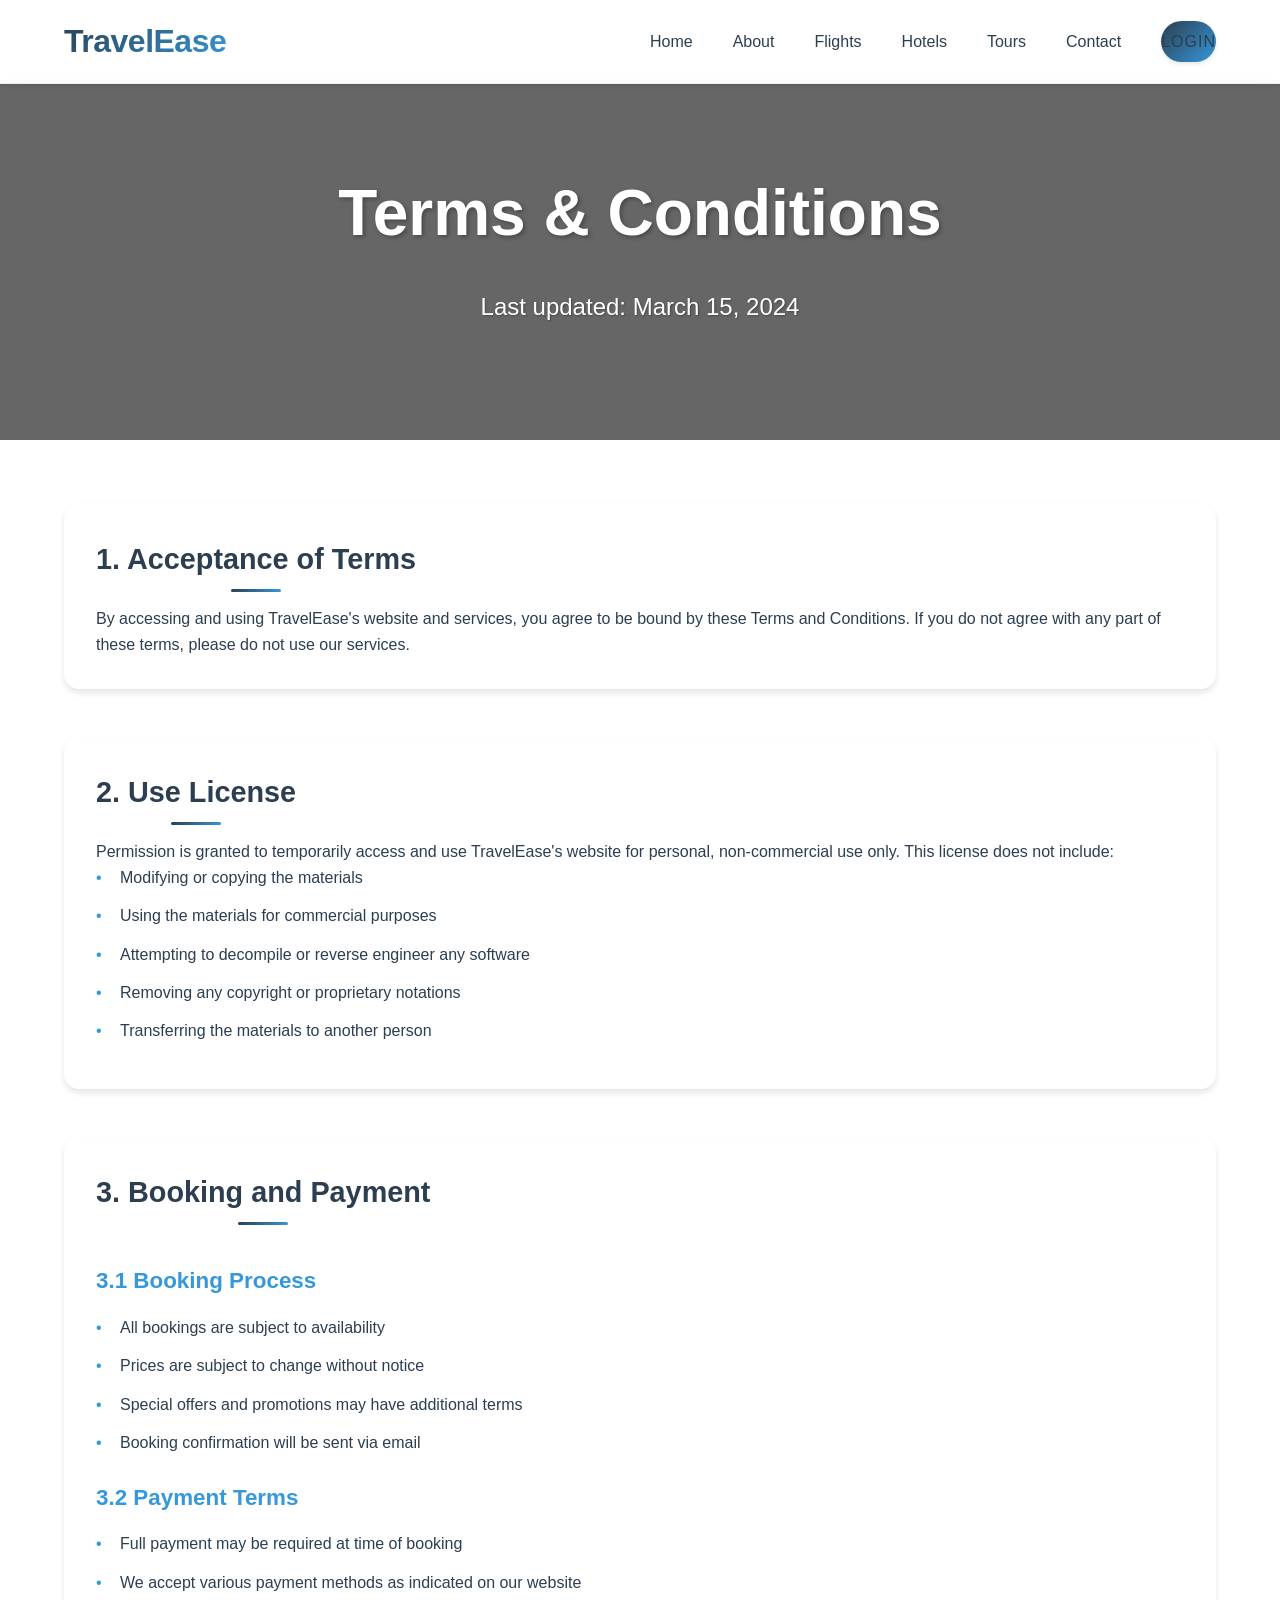
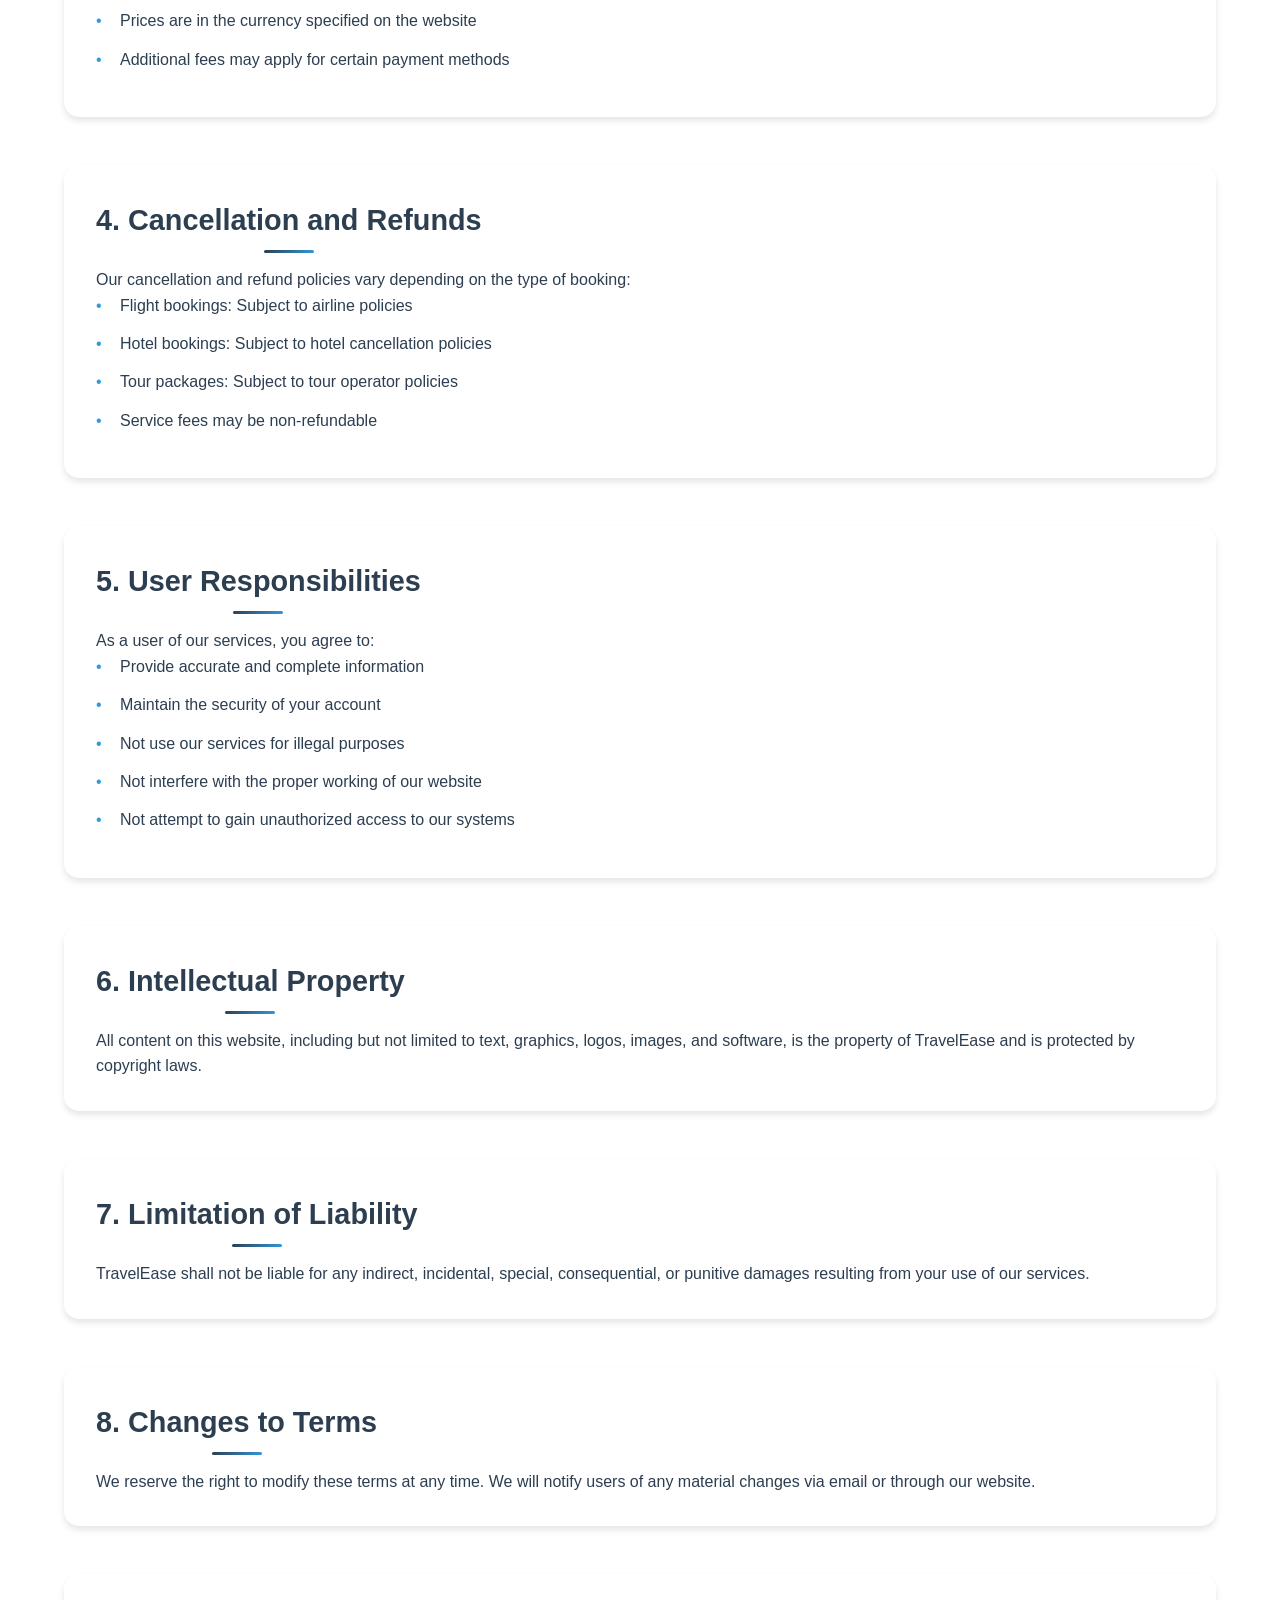
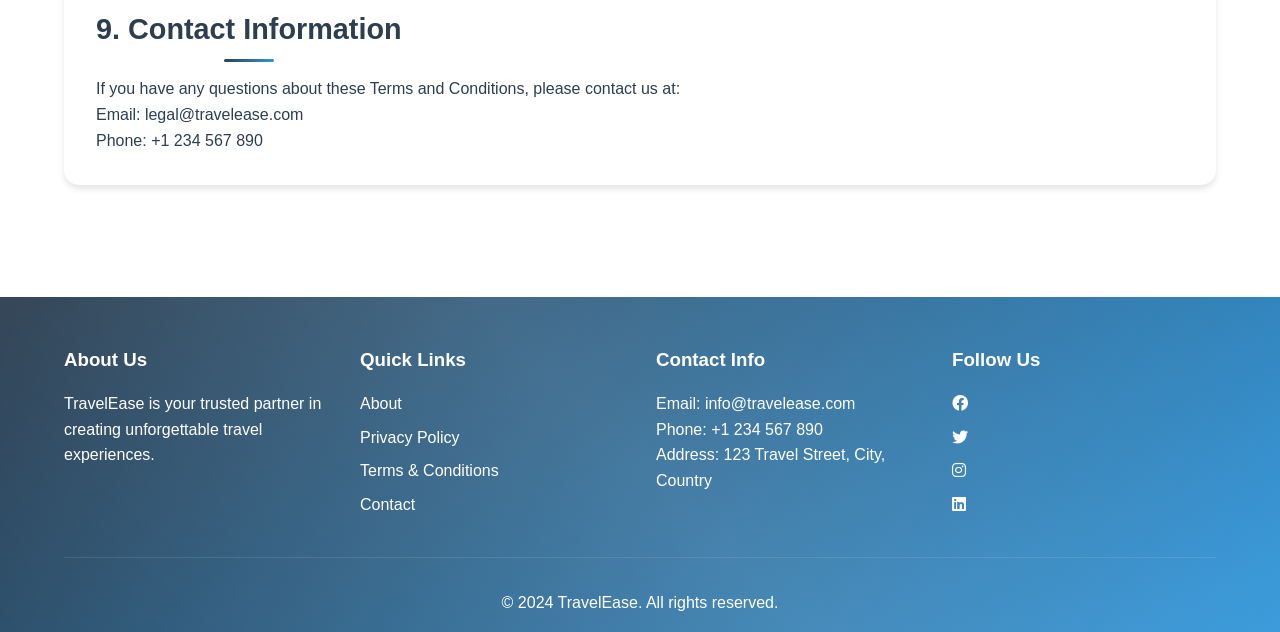
<file: terms.html>
<!DOCTYPE html>
<html lang="en">
<head>
    <meta charset="UTF-8">
    <meta name="viewport" content="width=device-width, initial-scale=1.0">
    <title>Terms & Conditions - Travel Website</title>
    <link rel="stylesheet" href="css/style.css">
    <link rel="stylesheet" href="https://cdnjs.cloudflare.com/ajax/libs/font-awesome/6.0.0/css/all.min.css">
</head>
<body>
    <!-- Navigation -->
    <nav class="navbar">
        <div class="logo">
            <h1>TravelEase</h1>
        </div>
        <div class="nav-links">
            <a href="index.html">Home</a>
            <a href="about.html">About</a>
            <a href="flights.html">Flights</a>
            <a href="hotels.html">Hotels</a>
            <a href="tours.html">Tours</a>
            <a href="contact.html">Contact</a>
            <a href="#" class="btn">Login</a>
        </div>
    </nav>

    <!-- Terms Hero -->
    <section class="terms-hero">
        <div class="hero-content">
            <h1>Terms & Conditions</h1>
            <p>Last updated: March 15, 2024</p>
        </div>
    </section>

    <!-- Terms Content -->
    <section class="terms-content">
        <div class="container">
            <div class="terms-section">
                <h2>1. Acceptance of Terms</h2>
                <p>By accessing and using TravelEase's website and services, you agree to be bound by these Terms and Conditions. If you do not agree with any part of these terms, please do not use our services.</p>
            </div>

            <div class="terms-section">
                <h2>2. Use License</h2>
                <p>Permission is granted to temporarily access and use TravelEase's website for personal, non-commercial use only. This license does not include:</p>
                <ul>
                    <li>Modifying or copying the materials</li>
                    <li>Using the materials for commercial purposes</li>
                    <li>Attempting to decompile or reverse engineer any software</li>
                    <li>Removing any copyright or proprietary notations</li>
                    <li>Transferring the materials to another person</li>
                </ul>
            </div>

            <div class="terms-section">
                <h2>3. Booking and Payment</h2>
                <h3>3.1 Booking Process</h3>
                <ul>
                    <li>All bookings are subject to availability</li>
                    <li>Prices are subject to change without notice</li>
                    <li>Special offers and promotions may have additional terms</li>
                    <li>Booking confirmation will be sent via email</li>
                </ul>

                <h3>3.2 Payment Terms</h3>
                <ul>
                    <li>Full payment may be required at time of booking</li>
                    <li>We accept various payment methods as indicated on our website</li>
                    <li>Prices are in the currency specified on the website</li>
                    <li>Additional fees may apply for certain payment methods</li>
                </ul>
            </div>

            <div class="terms-section">
                <h2>4. Cancellation and Refunds</h2>
                <p>Our cancellation and refund policies vary depending on the type of booking:</p>
                <ul>
                    <li>Flight bookings: Subject to airline policies</li>
                    <li>Hotel bookings: Subject to hotel cancellation policies</li>
                    <li>Tour packages: Subject to tour operator policies</li>
                    <li>Service fees may be non-refundable</li>
                </ul>
            </div>

            <div class="terms-section">
                <h2>5. User Responsibilities</h2>
                <p>As a user of our services, you agree to:</p>
                <ul>
                    <li>Provide accurate and complete information</li>
                    <li>Maintain the security of your account</li>
                    <li>Not use our services for illegal purposes</li>
                    <li>Not interfere with the proper working of our website</li>
                    <li>Not attempt to gain unauthorized access to our systems</li>
                </ul>
            </div>

            <div class="terms-section">
                <h2>6. Intellectual Property</h2>
                <p>All content on this website, including but not limited to text, graphics, logos, images, and software, is the property of TravelEase and is protected by copyright laws.</p>
            </div>

            <div class="terms-section">
                <h2>7. Limitation of Liability</h2>
                <p>TravelEase shall not be liable for any indirect, incidental, special, consequential, or punitive damages resulting from your use of our services.</p>
            </div>

            <div class="terms-section">
                <h2>8. Changes to Terms</h2>
                <p>We reserve the right to modify these terms at any time. We will notify users of any material changes via email or through our website.</p>
            </div>

            <div class="terms-section">
                <h2>9. Contact Information</h2>
                <p>If you have any questions about these Terms and Conditions, please contact us at:</p>
                <p>Email: legal@travelease.com</p>
                <p>Phone: +1 234 567 890</p>
            </div>
        </div>
    </section>

    <!-- Footer -->
    <footer>
        <div class="footer-content">
            <div class="footer-section">
                <h3>About Us</h3>
                <p>TravelEase is your trusted partner in creating unforgettable travel experiences.</p>
            </div>
            <div class="footer-section">
                <h3>Quick Links</h3>
                <a href="about.html">About</a>
                <a href="privacy.html">Privacy Policy</a>
                <a href="terms.html">Terms & Conditions</a>
                <a href="contact.html">Contact</a>
            </div>
            <div class="footer-section">
                <h3>Contact Info</h3>
                <p>Email: info@travelease.com</p>
                <p>Phone: +1 234 567 890</p>
                <p>Address: 123 Travel Street, City, Country</p>
            </div>
            <div class="footer-section">
                <h3>Follow Us</h3>
                <div class="social-links">
                    <a href="#"><i class="fab fa-facebook"></i></a>
                    <a href="#"><i class="fab fa-twitter"></i></a>
                    <a href="#"><i class="fab fa-instagram"></i></a>
                    <a href="#"><i class="fab fa-linkedin"></i></a>
                </div>
            </div>
        </div>
        <div class="footer-bottom">
            <p>&copy; 2024 TravelEase. All rights reserved.</p>
        </div>
    </footer>

    <script src="js/main.js"></script>
</body>
</html>
</file>
<file: css/style.css>
/* Reset and Base Styles */
* {
    margin: 0;
    padding: 0;
    box-sizing: border-box;
    font-family: 'Poppins', sans-serif;
}

:root {
    --primary-color: #2c3e50;
    --secondary-color: #3498db;
    --accent-color: #e74c3c;
    --text-color: #2c3e50;
    --light-gray: #f5f6fa;
    --white: #ffffff;
    --gradient-primary: linear-gradient(135deg, #2c3e50, #3498db);
    --gradient-accent: linear-gradient(135deg, #e74c3c, #c0392b);
    --gradient-success: linear-gradient(135deg, #2ecc71, #27ae60);
    --gradient-warning: linear-gradient(135deg, #f1c40f, #f39c12);
    --gradient-purple: linear-gradient(135deg, #9b59b6, #8e44ad);
    --shadow-sm: 0 2px 4px rgba(0,0,0,0.1);
    --shadow-md: 0 4px 6px rgba(0,0,0,0.1);
    --shadow-lg: 0 10px 15px rgba(0,0,0,0.1);
    --transition: all 0.3s ease;
    --animation-timing: 0.5s;
}

body {
    line-height: 1.6;
    color: var(--text-color);
}

/* Enhanced Navigation Styles */
.navbar {
    position: fixed;
    top: 0;
    width: 100%;
    background: rgba(255, 255, 255, 0.95);
    padding: 1rem 5%;
    display: flex;
    justify-content: space-between;
    align-items: center;
    box-shadow: var(--shadow-sm);
    z-index: 1000;
    backdrop-filter: blur(10px);
    transition: var(--transition);
    border-bottom: 1px solid rgba(0, 0, 0, 0.05);
}

.navbar.scrolled {
    background: var(--white);
    padding: 0.8rem 5%;
    box-shadow: var(--shadow-lg);
}

.logo h1 {
    color: var(--primary-color);
    font-size: 2rem;
    font-weight: 700;
    background: var(--gradient-primary);
    -webkit-background-clip: text;
    -webkit-text-fill-color: transparent;
    animation: pulse 2s infinite;
    letter-spacing: -0.5px;
}

.nav-links {
    display: flex;
    align-items: center;
    gap: 2.5rem;
}

.nav-links a {
    text-decoration: none;
    color: var(--text-color);
    font-weight: 500;
    font-size: 1rem;
    position: relative;
    transition: var(--transition);
    padding: 0.5rem 0;
}

.nav-links a:not(.btn):after {
    content: '';
    position: absolute;
    bottom: 0;
    left: 50%;
    transform: translateX(-50%);
    width: 0;
    height: 2px;
    background: var(--gradient-primary);
    transition: width 0.3s ease;
    border-radius: 2px;
}

.nav-links a:not(.btn):hover:after,
.nav-links a:not(.btn).active:after {
    width: 100%;
}

.nav-links a:not(.btn):hover {
    color: var(--secondary-color);
}

.login-btn {
    padding: 0.8rem 2rem !important;
    background: var(--gradient-primary) !important;
    color: var(--white) !important;
    border-radius: 50px !important;
    margin-left: 1rem;
    box-shadow: 0 4px 15px rgba(52, 152, 219, 0.2) !important;
    transition: all 0.3s ease !important;
}

.login-btn:hover {
    transform: translateY(-2px) !important;
    box-shadow: 0 6px 20px rgba(52, 152, 219, 0.3) !important;
}

.mobile-menu-toggle {
    display: none;
    cursor: pointer;
    font-size: 1.5rem;
    color: var(--primary-color);
    transition: var(--transition);
}

.mobile-menu-toggle:hover {
    color: var(--secondary-color);
}

/* Dropdown Styles */
.dropdown {
    position: relative;
}

.dropdown-toggle {
    display: flex;
    align-items: center;
    gap: 0.5rem;
    cursor: pointer;
    padding: 0.5rem 0;
}

.dropdown-toggle i {
    font-size: 1rem;
    transition: transform 0.3s ease;
}

.dropdown:hover .dropdown-toggle i {
    transform: rotate(180deg);
}

.dropdown-menu {
    position: absolute;
    top: 100%;
    right: 0;
    background: var(--white);
    min-width: 220px;
    border-radius: 12px;
    box-shadow: var(--shadow-lg);
    opacity: 0;
    visibility: hidden;
    transform: translateY(10px);
    transition: all 0.3s ease;
    padding: 0.8rem 0;
    border: 1px solid rgba(0, 0, 0, 0.05);
}

.dropdown:hover .dropdown-menu {
    opacity: 1;
    visibility: visible;
    transform: translateY(5px);
}

.dropdown-menu a {
    padding: 0.8rem 1.5rem;
    display: block;
    color: var(--text-color);
    transition: all 0.3s ease;
    font-size: 0.95rem;
}

.dropdown-menu a:hover {
    background: rgba(52, 152, 219, 0.1);
    color: var(--secondary-color);
    padding-left: 2rem;
}

/* Mobile Navigation */
@media (max-width: 968px) {
    .mobile-menu-toggle {
        display: block;
    }

    .nav-links {
        position: fixed;
        top: 80px;
        left: -100%;
        width: 100%;
        height: calc(100vh - 80px);
        background: var(--white);
        flex-direction: column;
        padding: 2rem;
        gap: 1.5rem;
        transition: left 0.3s ease;
        overflow-y: auto;
    }

    .nav-links.active {
        left: 0;
    }

    .dropdown {
        width: 100%;
    }

    .dropdown-toggle {
        width: 100%;
        justify-content: center;
    }

    .dropdown-menu {
        position: static;
        width: 100%;
        opacity: 1;
        visibility: visible;
        transform: none;
        box-shadow: none;
        background: transparent;
        margin-top: 1rem;
        border: none;
    }

    .dropdown-menu a {
        text-align: center;
        padding: 1rem;
    }

    .dropdown-menu a:hover {
        background: rgba(52, 152, 219, 0.05);
        padding-left: 1.5rem;
    }

    .login-btn {
        width: 100%;
        text-align: center;
        margin: 1rem 0 0 0;
    }
}

/* Buttons */
.btn {
    padding: 0.8rem 1.8rem;
    border: none;
    border-radius: 50px;
    background: var(--gradient-primary);
    color: var(--white);
    cursor: pointer;
    transition: var(--transition);
    font-weight: 500;
    text-transform: uppercase;
    letter-spacing: 1px;
    box-shadow: var(--shadow-sm);
    position: relative;
    overflow: hidden;
}

.btn::before {
    content: '';
    position: absolute;
    top: 0;
    left: -100%;
    width: 100%;
    height: 100%;
    background: linear-gradient(90deg, transparent, rgba(255,255,255,0.2), transparent);
    transition: var(--transition);
}

.btn:hover::before {
    left: 100%;
}

.btn:hover {
    transform: translateY(-3px);
    box-shadow: var(--shadow-lg);
}

/* Hero Section */
.hero {
    height: 100vh;
    background: linear-gradient(rgba(0,0,0,0.5), rgba(0,0,0,0.5)), url('https://images.unsplash.com/photo-1469474968028-56623f02e42e?ixlib=rb-1.2.1&auto=format&fit=crop&w=1950&q=80');
    background-size: cover;
    background-position: center;
    background-attachment: fixed;
    display: flex;
    align-items: center;
    justify-content: center;
    text-align: center;
    color: var(--white);
    padding: 0 1rem;
}

.hero-content h1 {
    font-size: 4rem;
    margin-bottom: 1.5rem;
    font-weight: 700;
    text-shadow: 2px 2px 4px rgba(0,0,0,0.3);
    animation: fadeInUp 1s ease;
}

.hero-content p {
    font-size: 1.5rem;
    margin-bottom: 2rem;
    text-shadow: 1px 1px 2px rgba(0,0,0,0.3);
    animation: fadeInUp 1s ease 0.2s;
    opacity: 0;
    animation-fill-mode: forwards;
}

.search-box {
    margin-top: 2rem;
    display: flex;
    gap: 1rem;
    justify-content: center;
}

.search-box input {
    padding: 1rem;
    width: 300px;
    border: none;
    border-radius: 5px;
    font-size: 1rem;
}

.search-btn {
    padding: 1.2rem 3rem;
    background: var(--gradient-accent);
    color: var(--white);
    border: none;
    border-radius: 50px;
    cursor: pointer;
    transition: var(--transition);
    font-size: 1.1rem;
    font-weight: 500;
    text-transform: uppercase;
    letter-spacing: 1px;
    box-shadow: var(--shadow-md);
    position: relative;
    overflow: hidden;
}

.search-btn:hover {
    transform: translateY(-2px) scale(1.02);
    box-shadow: var(--shadow-lg);
}

/* Sections */
section {
    padding: 5rem 5%;
}

section h2 {
    text-align: center;
    margin-bottom: 3rem;
    color: var(--primary-color);
    position: relative;
    display: inline-block;
}

section h2::after {
    content: '';
    position: absolute;
    bottom: -10px;
    left: 50%;
    transform: translateX(-50%);
    width: 50px;
    height: 3px;
    background: var(--gradient-primary);
    border-radius: 3px;
}

/* Grid Layouts */
.flights-grid,
.hotels-grid,
.tours-grid {
    display: grid;
    grid-template-columns: repeat(auto-fit, minmax(300px, 1fr));
    gap: 2rem;
}

/* Cards */
.card {
    background: var(--white);
    border-radius: 20px;
    overflow: hidden;
    box-shadow: var(--shadow-md);
    transition: var(--transition);
    position: relative;
    overflow: hidden;
}

.card::before {
    content: '';
    position: absolute;
    top: 0;
    left: -100%;
    width: 100%;
    height: 100%;
    background: linear-gradient(90deg, transparent, rgba(255,255,255,0.2), transparent);
    transition: var(--transition);
}

.card:hover::before {
    left: 100%;
}

.card:hover {
    transform: translateY(-10px) scale(1.02);
    box-shadow: var(--shadow-lg);
}

.card img {
    width: 100%;
    height: 250px;
    object-fit: cover;
    transition: transform var(--animation-timing) ease;
}

.card:hover img {
    transform: scale(1.1);
}

.card-content {
    padding: 2rem;
}

.card-content h3 {
    font-size: 1.5rem;
    margin-bottom: 1rem;
    color: var(--primary-color);
}

.card-content p {
    color: #666;
    margin-bottom: 1.5rem;
    line-height: 1.6;
}

/* Contact Form */
.contact-form {
    max-width: 600px;
    margin: 0 auto;
}

.contact-form form {
    display: flex;
    flex-direction: column;
    gap: 1rem;
}

.contact-form input,
.contact-form textarea {
    padding: 1rem;
    border: 1px solid #ddd;
    border-radius: 5px;
    font-size: 1rem;
}

.contact-form textarea {
    height: 150px;
    resize: vertical;
}

/* Footer */
footer {
    background: var(--gradient-primary);
    color: var(--white);
    padding: 3rem 5% 1rem;
    position: relative;
    overflow: hidden;
}

footer::before {
    content: '';
    position: absolute;
    top: 0;
    left: 0;
    width: 100%;
    height: 100%;
    background: linear-gradient(45deg, transparent, rgba(255,255,255,0.1), transparent);
    animation: shine 3s infinite;
}

.footer-content {
    display: grid;
    grid-template-columns: repeat(auto-fit, minmax(250px, 1fr));
    gap: 2rem;
    margin-bottom: 2rem;
}

.footer-section h3 {
    margin-bottom: 1rem;
}

.footer-section a {
    color: var(--white);
    text-decoration: none;
    display: block;
    margin-bottom: 0.5rem;
}

.footer-bottom {
    text-align: center;
    padding-top: 2rem;
    border-top: 1px solid rgba(255,255,255,0.1);
}

/* Modal */
.modal {
    display: none;
    position: fixed;
    top: 0;
    left: 0;
    width: 100%;
    height: 100%;
    background: rgba(0,0,0,0.5);
    z-index: 1001;
}

.modal-content {
    background: var(--white);
    width: 90%;
    max-width: 500px;
    margin: 50px auto;
    padding: 2rem;
    border-radius: 10px;
    position: relative;
}

.close {
    position: absolute;
    right: 1rem;
    top: 1rem;
    font-size: 1.5rem;
    cursor: pointer;
}

/* Search Container */
.search-container {
    background: rgba(255, 255, 255, 0.95);
    padding: 2.5rem;
    border-radius: 20px;
    box-shadow: var(--shadow-lg);
    width: 100%;
    max-width: 900px;
    margin: 0 auto;
    backdrop-filter: blur(10px);
    animation: fadeInUp 1s ease;
    opacity: 0;
    animation-fill-mode: forwards;
}

.search-tabs {
    display: flex;
    gap: 1rem;
    margin-bottom: 2rem;
    justify-content: center;
}

.tab-btn {
    padding: 1rem 2rem;
    border: none;
    background: none;
    cursor: pointer;
    font-size: 1.1rem;
    color: var(--text-color);
    font-weight: 500;
    position: relative;
    transition: var(--transition);
}

.tab-btn::after {
    content: '';
    position: absolute;
    bottom: -5px;
    left: 0;
    width: 0;
    height: 2px;
    background: var(--gradient-primary);
    transition: var(--transition);
}

.tab-btn.active::after {
    width: 100%;
}

.search-inputs {
    display: grid;
    grid-template-columns: repeat(auto-fit, minmax(250px, 1fr));
    gap: 1.5rem;
    margin-bottom: 2rem;
}

.input-group {
    position: relative;
}

.input-group i {
    position: absolute;
    left: 1.2rem;
    top: 50%;
    transform: translateY(-50%);
    color: var(--primary-color);
    font-size: 1.2rem;
}

.input-group input {
    width: 100%;
    padding: 1.2rem 1.2rem 1.2rem 3rem;
    border: 2px solid #eee;
    border-radius: 10px;
    font-size: 1.1rem;
    transition: var(--transition);
}

.input-group input:focus {
    border-color: var(--secondary-color);
    box-shadow: 0 0 0 3px rgba(52, 152, 219, 0.2);
    transform: translateY(-2px);
}

/* Destinations Section */
.destinations-section {
    background: var(--light-gray);
}

.destinations-grid {
    display: grid;
    grid-template-columns: repeat(auto-fit, minmax(300px, 1fr));
    gap: 2rem;
}

.destination-card {
    position: relative;
    height: 300px;
    border-radius: 10px;
    overflow: hidden;
    cursor: pointer;
}

.destination-card img {
    width: 100%;
    height: 100%;
    object-fit: cover;
    transition: transform 0.3s ease;
}

.destination-card:hover img {
    transform: scale(1.1);
}

.destination-info {
    position: absolute;
    bottom: 0;
    left: 0;
    right: 0;
    padding: 1.5rem;
    background: linear-gradient(transparent, rgba(0, 0, 0, 0.8));
    color: var(--white);
}

/* Deals Section */
.deals-grid {
    display: grid;
    grid-template-columns: repeat(auto-fit, minmax(300px, 1fr));
    gap: 2rem;
}

.deal-card {
    background: var(--white);
    border-radius: 10px;
    overflow: hidden;
    box-shadow: 0 3px 10px rgba(0, 0, 0, 0.1);
    transition: transform 0.3s ease;
}

.deal-card:hover {
    transform: translateY(-5px);
}

.deal-badge {
    position: absolute;
    top: 1rem;
    right: 1rem;
    background: var(--accent-color);
    color: var(--white);
    padding: 0.5rem 1rem;
    border-radius: 20px;
    font-size: 0.9rem;
}

/* Search Results Section */
.search-results-section {
    padding: 2rem 5%;
}

.filters {
    display: flex;
    gap: 2rem;
    margin-bottom: 2rem;
    flex-wrap: wrap;
}

.filter-group {
    flex: 1;
    min-width: 200px;
}

.filter-group label {
    display: block;
    margin-bottom: 0.5rem;
    font-weight: 500;
}

.filter-group input[type="range"] {
    width: 100%;
    margin: 0.5rem 0;
}

.filter-group select {
    width: 100%;
    padding: 0.8rem;
    border: 1px solid #ddd;
    border-radius: 5px;
    font-size: 1rem;
}

.results-grid {
    display: grid;
    grid-template-columns: repeat(auto-fit, minmax(300px, 1fr));
    gap: 2rem;
}

/* Advanced Filters */
.advanced-filters {
    display: grid;
    grid-template-columns: repeat(auto-fit, minmax(250px, 1fr));
    gap: 1.5rem;
    margin: 2rem 0;
    padding: 1.5rem;
    background: rgba(255, 255, 255, 0.8);
    border-radius: 15px;
    backdrop-filter: blur(10px);
}

.filter-group {
    display: flex;
    flex-direction: column;
    gap: 0.8rem;
}

.filter-group label {
    font-weight: 500;
    color: var(--primary-color);
}

.price-range {
    display: flex;
    flex-direction: column;
    gap: 0.5rem;
}

.price-range input[type="range"] {
    width: 100%;
    height: 6px;
    -webkit-appearance: none;
    background: #ddd;
    border-radius: 3px;
    outline: none;
}

.price-range input[type="range"]::-webkit-slider-thumb {
    -webkit-appearance: none;
    width: 20px;
    height: 20px;
    background: var(--secondary-color);
    border-radius: 50%;
    cursor: pointer;
    transition: var(--transition);
}

.price-range input[type="range"]::-webkit-slider-thumb:hover {
    transform: scale(1.1);
}

.price-display {
    display: flex;
    justify-content: space-between;
    color: #666;
    font-size: 0.9rem;
}

.rating-filter {
    display: flex;
    gap: 1rem;
    flex-wrap: wrap;
}

.rating-filter label {
    display: flex;
    align-items: center;
    gap: 0.5rem;
    cursor: pointer;
}

/* Search Results Section */
.results-header {
    display: flex;
    justify-content: space-between;
    align-items: center;
    margin-bottom: 2rem;
}

.results-count {
    color: #666;
    font-size: 1.1rem;
}

.results-filters {
    display: flex;
    gap: 2rem;
    margin-bottom: 2rem;
    padding: 1rem;
    background: var(--light-gray);
    border-radius: 10px;
    flex-wrap: wrap;
}

.price-filter {
    display: flex;
    align-items: center;
    gap: 0.5rem;
}

.price-filter input {
    width: 100px;
    padding: 0.5rem;
    border: 1px solid #ddd;
    border-radius: 5px;
}

/* Pagination */
.pagination {
    display: flex;
    justify-content: center;
    align-items: center;
    gap: 1rem;
    margin-top: 2rem;
}

.page-numbers {
    display: flex;
    gap: 0.5rem;
}

.page-numbers span {
    width: 35px;
    height: 35px;
    display: flex;
    align-items: center;
    justify-content: center;
    border-radius: 50%;
    cursor: pointer;
    transition: var(--transition);
    position: relative;
    overflow: hidden;
}

.page-numbers span::before {
    content: '';
    position: absolute;
    top: 0;
    left: -100%;
    width: 100%;
    height: 100%;
    background: linear-gradient(90deg, transparent, rgba(255,255,255,0.2), transparent);
    transition: var(--transition);
}

.page-numbers span:hover::before {
    left: 100%;
}

.page-numbers span.active {
    background: var(--gradient-primary);
    animation: pulse 2s infinite;
}

.page-btn {
    padding: 0.5rem 1rem;
    border: none;
    background: var(--light-gray);
    border-radius: 5px;
    cursor: pointer;
    transition: var(--transition);
}

.page-btn:disabled {
    opacity: 0.5;
    cursor: not-allowed;
}

/* Booking Modal */
.booking-summary {
    background: var(--light-gray);
    padding: 1.5rem;
    border-radius: 10px;
    margin-bottom: 2rem;
}

.summary-details {
    display: grid;
    gap: 1rem;
}

.detail-item {
    display: flex;
    justify-content: space-between;
    padding: 0.5rem 0;
    border-bottom: 1px solid #ddd;
}

.detail-item.total {
    font-weight: 600;
    font-size: 1.2rem;
    border-bottom: none;
    margin-top: 1rem;
    padding-top: 1rem;
    border-top: 2px solid var(--primary-color);
}

.payment-section {
    margin-top: 2rem;
}

.payment-methods {
    display: flex;
    gap: 1rem;
    margin: 1rem 0;
}

.payment-method-btn {
    flex: 1;
    padding: 1rem;
    border: 2px solid #ddd;
    border-radius: 10px;
    background: none;
    cursor: pointer;
    transition: var(--transition);
    display: flex;
    align-items: center;
    justify-content: center;
    gap: 0.5rem;
    position: relative;
    overflow: hidden;
}

.payment-method-btn::before {
    content: '';
    position: absolute;
    top: 0;
    left: -100%;
    width: 100%;
    height: 100%;
    background: linear-gradient(90deg, transparent, rgba(255,255,255,0.2), transparent);
    transition: var(--transition);
}

.payment-method-btn:hover::before {
    left: 100%;
}

.payment-method-btn.active {
    border-color: var(--gradient-primary);
    background: var(--gradient-primary);
    color: var(--white);
    animation: pulse 2s infinite;
}

.payment-form {
    margin-top: 1rem;
    padding: 1rem;
    background: var(--light-gray);
    border-radius: 10px;
}

.form-row {
    display: grid;
    grid-template-columns: 1fr 1fr;
    gap: 1rem;
}

.crypto-address {
    background: #f8f9fa;
    padding: 1rem;
    border-radius: 5px;
    margin: 1rem 0;
}

.crypto-address code {
    display: block;
    word-break: break-all;
    margin-top: 0.5rem;
    font-family: monospace;
    font-size: 0.9rem;
}

/* Reviews Section */
.reviews-section {
    background: var(--light-gray);
}

.reviews-grid {
    display: grid;
    grid-template-columns: repeat(auto-fit, minmax(300px, 1fr));
    gap: 2rem;
}

.review-card {
    background: var(--white);
    border-radius: 20px;
    padding: 2rem;
    box-shadow: var(--shadow-md);
    transition: var(--transition);
    position: relative;
    overflow: hidden;
}

.review-card:hover {
    transform: translateY(-5px) scale(1.02);
    box-shadow: var(--shadow-lg);
}

.review-header {
    display: flex;
    align-items: center;
    margin-bottom: 1.5rem;
}

.review-avatar {
    width: 60px;
    height: 60px;
    border-radius: 50%;
    margin-right: 1.5rem;
    border: 3px solid var(--secondary-color);
    padding: 3px;
    animation: float 3s ease-in-out infinite;
}

.review-info h3 {
    margin: 0;
    color: var(--primary-color);
}

.review-rating {
    color: #ffd700;
    font-size: 1.2rem;
    margin: 0.8rem 0;
}

.review-content {
    color: #666;
    line-height: 1.6;
}

/* Payment Modal */
.payment-methods {
    display: flex;
    gap: 1rem;
    margin-bottom: 2rem;
}

.payment-method-btn {
    flex: 1;
    padding: 1rem;
    border: 2px solid #ddd;
    border-radius: 5px;
    background: none;
    cursor: pointer;
    transition: all 0.3s ease;
    display: flex;
    align-items: center;
    justify-content: center;
    gap: 0.5rem;
}

.payment-method-btn.active {
    border-color: var(--secondary-color);
    background: var(--secondary-color);
    color: var(--white);
}

.payment-form {
    max-width: 400px;
    margin: 0 auto;
}

.crypto-address {
    background: #f8f9fa;
    padding: 1rem;
    border-radius: 5px;
    margin: 1rem 0;
}

.crypto-address code {
    display: block;
    word-break: break-all;
    margin-top: 0.5rem;
}

/* Invoice Modal */
.invoice-content {
    max-width: 600px;
    margin: 0 auto;
}

.invoice-header {
    text-align: center;
    margin-bottom: 2rem;
    padding-bottom: 1rem;
    border-bottom: 2px solid #eee;
}

.invoice-details {
    display: grid;
    grid-template-columns: 1fr 1fr;
    gap: 2rem;
    margin-bottom: 2rem;
}

.booking-info,
.payment-info {
    padding: 1rem;
    background: #f8f9fa;
    border-radius: 5px;
}

.invoice-total {
    text-align: right;
    padding: 1rem;
    background: var(--primary-color);
    color: var(--white);
    border-radius: 5px;
}

/* Responsive Design */
@media (max-width: 768px) {
    .nav-links {
        display: none;
    }
    
    .hero-content h1 {
        font-size: 2.5rem;
    }
    
    .search-box {
        flex-direction: column;
    }
    
    .search-box input {
        width: 100%;
    }
    
    .search-inputs {
        grid-template-columns: 1fr;
    }
    
    .filters {
        flex-direction: column;
        gap: 1rem;
    }
    
    .filter-group {
        width: 100%;
    }
    
    .invoice-details {
        grid-template-columns: 1fr;
    }
    
    .payment-methods {
        flex-direction: column;
    }
    
    .payment-method-btn {
        width: 100%;
    }
    
    .search-container {
        padding: 1.5rem;
    }
    
    .chat-container {
        width: 100%;
        height: 100vh;
        bottom: 0;
        right: 0;
        border-radius: 0;
    }
    
    .location-search {
        width: 95%;
        padding: 1rem;
    }
    
    .advanced-filters {
        grid-template-columns: 1fr;
    }
    
    .results-filters {
        flex-direction: column;
        gap: 1rem;
    }
    
    .price-filter {
        flex-direction: column;
        align-items: stretch;
    }
    
    .form-row {
        grid-template-columns: 1fr;
    }
    
    .card:hover {
        transform: translateY(-5px) scale(1.01);
    }
    
    .btn:hover {
        transform: translateY(-2px);
    }
    
    .search-btn:hover {
        transform: translateY(-2px) scale(1.02);
    }
}

/* PWA Support */
@media (display-mode: standalone) {
    .navbar {
        padding-top: env(safe-area-inset-top);
    }
    
    .hero {
        padding-top: calc(env(safe-area-inset-top) + 60px);
    }
}

/* Loading States */
.loading {
    position: relative;
    pointer-events: none;
}

.loading::after {
    content: '';
    position: absolute;
    top: 0;
    left: 0;
    width: 100%;
    height: 100%;
    background: rgba(255, 255, 255, 0.9);
    display: flex;
    align-items: center;
    justify-content: center;
    backdrop-filter: blur(5px);
}

.loading::before {
    content: '';
    position: absolute;
    top: 50%;
    left: 50%;
    transform: translate(-50%, -50%);
    width: 40px;
    height: 40px;
    border: 4px solid #f3f3f3;
    border-top: 4px solid var(--secondary-color);
    border-radius: 50%;
    animation: rotate 1s linear infinite;
    z-index: 1;
}

@keyframes rotate {
    from { transform: rotate(0deg); }
    to { transform: rotate(360deg); }
}

/* Chat Widget Styles */
.chat-widget {
    position: fixed;
    bottom: 30px;
    right: 30px;
    z-index: 1000;
}

.chat-toggle {
    width: 70px;
    height: 70px;
    border-radius: 50%;
    background: var(--gradient-primary);
    color: white;
    border: none;
    cursor: pointer;
    display: flex;
    align-items: center;
    justify-content: center;
    font-size: 28px;
    box-shadow: var(--shadow-lg);
    transition: var(--transition);
    animation: pulse 2s infinite;
}

.chat-toggle:hover {
    transform: scale(1.1);
    animation: none;
}

.chat-container {
    position: absolute;
    bottom: 90px;
    right: 0;
    width: 350px;
    height: 500px;
    background: white;
    border-radius: 20px;
    box-shadow: var(--shadow-lg);
    display: none;
    flex-direction: column;
    overflow: hidden;
}

.chat-container.active {
    display: flex;
}

.chat-header {
    padding: 1.5rem;
    background: var(--gradient-primary);
    color: white;
    display: flex;
    justify-content: space-between;
    align-items: center;
}

.chat-header h3 {
    margin: 0;
    font-size: 16px;
}

.close-chat {
    background: none;
    border: none;
    color: white;
    font-size: 20px;
    cursor: pointer;
}

.chat-messages {
    flex: 1;
    padding: 15px;
    overflow-y: auto;
}

.message {
    margin: 1rem;
    max-width: 80%;
    animation: fadeIn 0.3s ease;
}

.message.admin {
    margin-left: auto;
}

.message-header {
    display: flex;
    justify-content: space-between;
    margin-bottom: 5px;
    font-size: 12px;
}

.user-name {
    font-weight: bold;
}

.time {
    color: #666;
}

.message-content {
    background: #f0f0f0;
    padding: 10px;
    border-radius: 10px;
    word-wrap: break-word;
}

.message.admin .message-content {
    background: var(--primary-color);
    color: white;
}

.chat-input {
    padding: 15px;
    border-top: 1px solid #eee;
    display: flex;
    gap: 10px;
}

.chat-input input {
    flex: 1;
    padding: 8px;
    border: 1px solid #ddd;
    border-radius: 5px;
}

.chat-input button {
    padding: 8px 15px;
    background: var(--primary-color);
    color: white;
    border: none;
    border-radius: 5px;
    cursor: pointer;
}

.chat-input button:hover {
    background: var(--secondary-color);
}

/* Location Search Styles */
.location-search {
    position: fixed;
    top: 50%;
    left: 50%;
    transform: translate(-50%, -50%);
    background: white;
    padding: 20px;
    border-radius: 10px;
    box-shadow: 0 2px 10px rgba(0,0,0,0.2);
    z-index: 1000;
    display: none;
    width: 90%;
    max-width: 800px;
    max-height: 90vh;
    overflow-y: auto;
}

.location-search.active {
    display: block;
}

.search-container {
    display: flex;
    gap: 10px;
    margin-bottom: 20px;
}

.search-container input {
    flex: 1;
    padding: 10px;
    border: 1px solid #ddd;
    border-radius: 5px;
    font-size: 16px;
}

.search-container button {
    padding: 10px 20px;
    background: var(--primary-color);
    color: white;
    border: none;
    border-radius: 5px;
    cursor: pointer;
}

.map-container {
    width: 100%;
    height: 400px;
    margin-bottom: 20px;
    border-radius: 5px;
    overflow: hidden;
}

.search-results {
    display: grid;
    gap: 20px;
}

.location-result {
    padding: 15px;
    border: 1px solid #ddd;
    border-radius: 5px;
}

.location-result img {
    width: 100%;
    height: 200px;
    object-fit: cover;
    border-radius: 5px;
    margin: 10px 0;
}

.info-window {
    padding: 10px;
}

.info-window h3 {
    margin: 0 0 10px 0;
    color: var(--primary-color);
}

.info-window button {
    margin-top: 10px;
    padding: 8px 15px;
    background: var(--primary-color);
    color: white;
    border: none;
    border-radius: 5px;
    cursor: pointer;
}

.info-window button:hover {
    background: var(--secondary-color);
}

/* Auth Modal Styles */
.auth-modal {
    max-width: 450px;
    padding: 0;
    border-radius: 20px;
    overflow: hidden;
    background: var(--white);
    box-shadow: var(--shadow-lg);
    animation: modalSlideIn 0.5s ease-out;
}

.auth-container {
    padding: 2.5rem;
}

.auth-header {
    text-align: center;
    margin-bottom: 2rem;
}

.auth-header h2 {
    font-size: 2rem;
    color: var(--primary-color);
    margin-bottom: 0.5rem;
}

.auth-header p {
    color: #666;
    font-size: 1.1rem;
}

.social-login {
    display: flex;
    flex-direction: column;
    gap: 1rem;
    margin-bottom: 2rem;
}

.social-btn {
    display: flex;
    align-items: center;
    justify-content: center;
    gap: 1rem;
    padding: 1rem;
    border: 2px solid #eee;
    border-radius: 10px;
    background: var(--white);
    color: var(--text-color);
    font-size: 1rem;
    cursor: pointer;
    transition: var(--transition);
    position: relative;
    overflow: hidden;
}

.social-btn::before {
    content: '';
    position: absolute;
    top: 0;
    left: -100%;
    width: 100%;
    height: 100%;
    background: linear-gradient(90deg, transparent, rgba(255,255,255,0.2), transparent);
    transition: var(--transition);
}

.social-btn:hover::before {
    left: 100%;
}

.social-btn:hover {
    transform: translateY(-3px);
    box-shadow: var(--shadow-md);
}

.social-btn.google {
    border-color: #DB4437;
    color: #DB4437;
}

.social-btn.facebook {
    border-color: #4267B2;
    color: #4267B2;
}

.social-btn i {
    font-size: 1.2rem;
}

.divider {
    display: flex;
    align-items: center;
    text-align: center;
    margin: 2rem 0;
}

.divider::before,
.divider::after {
    content: '';
    flex: 1;
    border-bottom: 1px solid #eee;
}

.divider span {
    padding: 0 1rem;
    color: #666;
    font-size: 0.9rem;
}

.auth-form {
    display: flex;
    flex-direction: column;
    gap: 1.5rem;
}

.auth-form .form-group {
    display: flex;
    flex-direction: column;
    gap: 0.5rem;
}

.auth-form label {
    font-weight: 500;
    color: var(--text-color);
}

.auth-form .input-group {
    position: relative;
    display: flex;
    align-items: center;
}

.auth-form .input-group i {
    position: absolute;
    left: 1rem;
    color: #666;
    font-size: 1.1rem;
}

.auth-form .input-group .toggle-password {
    left: auto;
    right: 1rem;
    cursor: pointer;
    transition: var(--transition);
}

.auth-form .input-group .toggle-password:hover {
    color: var(--primary-color);
}

.auth-form input {
    width: 100%;
    padding: 1rem 1rem 1rem 3rem;
    border: 2px solid #eee;
    border-radius: 10px;
    font-size: 1rem;
    transition: var(--transition);
}

.auth-form input:focus {
    border-color: var(--secondary-color);
    box-shadow: 0 0 0 3px rgba(52, 152, 219, 0.2);
    transform: translateY(-2px);
}

.form-options {
    display: flex;
    justify-content: space-between;
    align-items: center;
    margin: 1rem 0;
}

.remember-me,
.terms {
    display: flex;
    align-items: center;
    gap: 0.5rem;
    color: #666;
    font-size: 0.9rem;
}

.remember-me input[type="checkbox"],
.terms input[type="checkbox"] {
    width: 16px;
    height: 16px;
    accent-color: var(--secondary-color);
}

.forgot-password {
    color: var(--secondary-color);
    text-decoration: none;
    font-size: 0.9rem;
    transition: var(--transition);
}

.forgot-password:hover {
    color: var(--primary-color);
}

.btn-primary {
    width: 100%;
    padding: 1rem;
    background: var(--gradient-primary);
    color: var(--white);
    border: none;
    border-radius: 10px;
    font-size: 1rem;
    font-weight: 500;
    cursor: pointer;
    transition: var(--transition);
    display: flex;
    align-items: center;
    justify-content: center;
    gap: 0.5rem;
}

.btn-primary:hover {
    transform: translateY(-2px);
    box-shadow: var(--shadow-md);
}

.btn-primary i {
    font-size: 1.1rem;
}

.auth-footer {
    text-align: center;
    margin-top: 2rem;
    color: #666;
}

.auth-footer a {
    color: var(--secondary-color);
    text-decoration: none;
    font-weight: 500;
    transition: var(--transition);
}

.auth-footer a:hover {
    color: var(--primary-color);
}

/* Responsive Design for Auth Modals */
@media (max-width: 480px) {
    .auth-modal {
        width: 95%;
        margin: 20px auto;
    }

    .auth-container {
        padding: 2rem;
    }

    .auth-header h2 {
        font-size: 1.8rem;
    }

    .form-options {
        flex-direction: column;
        gap: 1rem;
        align-items: flex-start;
    }
}

/* Animation for Auth Modals */
@keyframes modalSlideIn {
    from {
        transform: translateY(-100px);
        opacity: 0;
    }
    to {
        transform: translateY(0);
        opacity: 1;
    }
}

.auth-modal {
    animation: modalSlideIn 0.5s ease-out;
}

/* Enhanced Animations */
@keyframes float {
    0% { transform: translateY(0px); }
    50% { transform: translateY(-10px); }
    100% { transform: translateY(0px); }
}

@keyframes pulse {
    0% { transform: scale(1); }
    50% { transform: scale(1.05); }
    100% { transform: scale(1); }
}

@keyframes shine {
    0% { background-position: -100% 0; }
    100% { background-position: 200% 0; }
}

@keyframes slideInLeft {
    from { transform: translateX(-100%); opacity: 0; }
    to { transform: translateX(0); opacity: 1; }
}

@keyframes slideInRight {
    from { transform: translateX(100%); opacity: 0; }
    to { transform: translateX(0); opacity: 1; }
}

@keyframes fadeInUp {
    from { transform: translateY(20px); opacity: 0; }
    to { transform: translateY(0); opacity: 1; }
}

@keyframes rotate {
    from { transform: rotate(0deg); }
    to { transform: rotate(360deg); }
}

/* Enhanced Section Headers */
section h2 {
    position: relative;
    display: inline-block;
    margin-bottom: 3rem;
}

section h2::after {
    content: '';
    position: absolute;
    bottom: -10px;
    left: 50%;
    transform: translateX(-50%);
    width: 50px;
    height: 3px;
    background: var(--gradient-primary);
    border-radius: 3px;
}

/* Enhanced Pagination */
.page-numbers span {
    transition: var(--transition);
    position: relative;
    overflow: hidden;
}

.page-numbers span::before {
    content: '';
    position: absolute;
    top: 0;
    left: -100%;
    width: 100%;
    height: 100%;
    background: linear-gradient(90deg, transparent, rgba(255,255,255,0.2), transparent);
    transition: var(--transition);
}

.page-numbers span:hover::before {
    left: 100%;
}

.page-numbers span.active {
    background: var(--gradient-primary);
    animation: pulse 2s infinite;
}

/* Enhanced Payment Methods */
.payment-method-btn {
    transition: var(--transition);
    position: relative;
    overflow: hidden;
}

.payment-method-btn::before {
    content: '';
    position: absolute;
    top: 0;
    left: -100%;
    width: 100%;
    height: 100%;
    background: linear-gradient(90deg, transparent, rgba(255,255,255,0.2), transparent);
    transition: var(--transition);
}

.payment-method-btn:hover::before {
    left: 100%;
}

.payment-method-btn.active {
    background: var(--gradient-primary);
    animation: pulse 2s infinite;
}

/* Enhanced Reviews */
.review-card {
    transition: var(--transition);
    position: relative;
    overflow: hidden;
}

.review-card:hover {
    transform: translateY(-5px) scale(1.02);
    box-shadow: var(--shadow-lg);
}

.review-avatar {
    border: 3px solid var(--secondary-color);
    animation: float 3s ease-in-out infinite;
}

/* Enhanced Chat Widget */
.chat-toggle {
    background: var(--gradient-primary);
    animation: pulse 2s infinite;
}

.chat-toggle:hover {
    transform: scale(1.1);
    animation: none;
}

/* Enhanced Loading Animation */
.loading::before {
    border: 4px solid #f3f3f3;
    border-top: 4px solid var(--secondary-color);
    animation: rotate 1s linear infinite;
}

/* Enhanced Footer */
footer {
    background: var(--gradient-primary);
    position: relative;
    overflow: hidden;
}

footer::before {
    content: '';
    position: absolute;
    top: 0;
    left: 0;
    width: 100%;
    height: 100%;
    background: linear-gradient(45deg, transparent, rgba(255,255,255,0.1), transparent);
    animation: shine 3s infinite;
}

/* Enhanced Section Headers */
section h2 {
    position: relative;
    display: inline-block;
    margin-bottom: 3rem;
}

section h2::after {
    content: '';
    position: absolute;
    bottom: -10px;
    left: 50%;
    transform: translateX(-50%);
    width: 50px;
    height: 3px;
    background: var(--gradient-primary);
    border-radius: 3px;
}

/* Enhanced Pagination */
.page-numbers span {
    transition: var(--transition);
    position: relative;
    overflow: hidden;
}

.page-numbers span::before {
    content: '';
    position: absolute;
    top: 0;
    left: -100%;
    width: 100%;
    height: 100%;
    background: linear-gradient(90deg, transparent, rgba(255,255,255,0.2), transparent);
    transition: var(--transition);
}

.page-numbers span:hover::before {
    left: 100%;
}

.page-numbers span.active {
    background: var(--gradient-primary);
    animation: pulse 2s infinite;
}

/* Enhanced Payment Methods */
.payment-method-btn {
    transition: var(--transition);
    position: relative;
    overflow: hidden;
}

.payment-method-btn::before {
    content: '';
    position: absolute;
    top: 0;
    left: -100%;
    width: 100%;
    height: 100%;
    background: linear-gradient(90deg, transparent, rgba(255,255,255,0.2), transparent);
    transition: var(--transition);
}

.payment-method-btn:hover::before {
    left: 100%;
}

.payment-method-btn.active {
    background: var(--gradient-primary);
    animation: pulse 2s infinite;
}

/* Responsive Animations */
@media (max-width: 768px) {
    .card:hover {
        transform: translateY(-5px) scale(1.01);
    }
    
    .btn:hover {
        transform: translateY(-2px);
    }
    
    .search-btn:hover {
        transform: translateY(-2px) scale(1.02);
    }
}

/* About Page Styles */
.about-hero {
    height: 60vh;
    background: linear-gradient(rgba(0,0,0,0.6), rgba(0,0,0,0.6)), url('https://images.unsplash.com/photo-1522202176988-66273c2fd55f?ixlib=rb-1.2.1&auto=format&fit=crop&w=1950&q=80');
    background-size: cover;
    background-position: center;
    display: flex;
    align-items: center;
    justify-content: center;
    text-align: center;
    color: var(--white);
    margin-top: 80px;
}

.about-hero h1 {
    font-size: 3.5rem;
    margin-bottom: 1rem;
    animation: fadeInUp 1s ease;
}

.about-hero p {
    font-size: 1.2rem;
    animation: fadeInUp 1s ease 0.2s;
    opacity: 0;
    animation-fill-mode: forwards;
}

.story-content {
    display: grid;
    grid-template-columns: 1fr 1fr;
    gap: 3rem;
    align-items: center;
}

.story-text p {
    margin-bottom: 1.5rem;
    line-height: 1.8;
}

.story-stats {
    display: grid;
    grid-template-columns: repeat(3, 1fr);
    gap: 2rem;
}

.stat-item {
    text-align: center;
    padding: 2rem;
    background: var(--white);
    border-radius: 15px;
    box-shadow: var(--shadow-md);
    transition: var(--transition);
}

.stat-item:hover {
    transform: translateY(-5px);
    box-shadow: var(--shadow-lg);
}

.stat-item h3 {
    font-size: 2.5rem;
    color: var(--primary-color);
    margin-bottom: 0.5rem;
}

.values-grid {
    display: grid;
    grid-template-columns: repeat(auto-fit, minmax(250px, 1fr));
    gap: 2rem;
}

.value-card {
    text-align: center;
    padding: 2rem;
    background: var(--white);
    border-radius: 15px;
    box-shadow: var(--shadow-md);
    transition: var(--transition);
}

.value-card:hover {
    transform: translateY(-5px);
    box-shadow: var(--shadow-lg);
}

.value-card i {
    font-size: 2.5rem;
    color: var(--secondary-color);
    margin-bottom: 1rem;
}

.team-grid {
    display: grid;
    grid-template-columns: repeat(auto-fit, minmax(250px, 1fr));
    gap: 2rem;
}

.team-member {
    text-align: center;
    background: var(--white);
    border-radius: 15px;
    overflow: hidden;
    box-shadow: var(--shadow-md);
    transition: var(--transition);
}

.team-member:hover {
    transform: translateY(-5px);
    box-shadow: var(--shadow-lg);
}

.team-member img {
    width: 100%;
    height: 300px;
    object-fit: cover;
}

.team-member h3 {
    margin: 1rem 0 0.5rem;
    color: var(--primary-color);
}

.team-member p {
    color: #666;
    margin-bottom: 1rem;
}

/* Privacy Policy & Terms Pages Styles */
.privacy-hero,
.terms-hero {
    height: 40vh;
    background: linear-gradient(rgba(0,0,0,0.6), rgba(0,0,0,0.6)), url('https://images.unsplash.com/photo-1454165804606-c3d57bc86b40?ixlib=rb-1.2.1&auto=format&fit=crop&w=1950&q=80');
    background-size: cover;
    background-position: center;
    display: flex;
    align-items: center;
    justify-content: center;
    text-align: center;
    color: var(--white);
    margin-top: 80px;
}

.privacy-content,
.terms-content {
    padding: 4rem 5%;
}

.privacy-section,
.terms-section {
    margin-bottom: 3rem;
    background: var(--white);
    padding: 2rem;
    border-radius: 15px;
    box-shadow: var(--shadow-md);
}

.privacy-section h2,
.terms-section h2 {
    color: var(--primary-color);
    margin-bottom: 1.5rem;
    font-size: 1.8rem;
}

.privacy-section h3,
.terms-section h3 {
    color: var(--secondary-color);
    margin: 1.5rem 0 1rem;
    font-size: 1.4rem;
}

.privacy-section ul,
.terms-section ul {
    list-style-type: none;
    padding-left: 1.5rem;
}

.privacy-section ul li,
.terms-section ul li {
    margin-bottom: 0.8rem;
    position: relative;
}

.privacy-section ul li::before,
.terms-section ul li::before {
    content: "•";
    color: var(--secondary-color);
    position: absolute;
    left: -1.5rem;
}

/* Ratings Page Styles */
.ratings-hero {
    height: 40vh;
    background: linear-gradient(rgba(0,0,0,0.6), rgba(0,0,0,0.6)), url('https://images.unsplash.com/photo-1521791136064-7986c2920216?ixlib=rb-1.2.1&auto=format&fit=crop&w=1950&q=80');
    background-size: cover;
    background-position: center;
    display: flex;
    align-items: center;
    justify-content: center;
    text-align: center;
    color: var(--white);
    margin-top: 80px;
}

.overall-rating {
    padding: 3rem 5%;
    background: var(--light-gray);
}

.rating-summary {
    display: grid;
    grid-template-columns: 1fr 2fr;
    gap: 3rem;
    align-items: center;
    background: var(--white);
    padding: 2rem;
    border-radius: 15px;
    box-shadow: var(--shadow-md);
}

.rating-score {
    text-align: center;
}

.rating-score h2 {
    font-size: 3.5rem;
    color: var(--primary-color);
    margin-bottom: 1rem;
}

.stars {
    color: #ffd700;
    font-size: 1.5rem;
    margin-bottom: 0.5rem;
}

.rating-bars {
    display: flex;
    flex-direction: column;
    gap: 1rem;
}

.rating-bar {
    display: grid;
    grid-template-columns: 80px 1fr 60px;
    align-items: center;
    gap: 1rem;
}

.bar {
    height: 8px;
    background: #eee;
    border-radius: 4px;
    overflow: hidden;
}

.bar .fill {
    height: 100%;
    background: var(--gradient-primary);
    border-radius: 4px;
}

.reviews-filters {
    display: flex;
    gap: 2rem;
    margin-bottom: 2rem;
    flex-wrap: wrap;
}

.reviews-filters .filter-group {
    flex: 1;
    min-width: 200px;
}

.reviews-filters select {
    width: 100%;
    padding: 0.8rem;
    border: 2px solid #eee;
    border-radius: 10px;
    font-size: 1rem;
    transition: var(--transition);
}

.reviews-filters select:focus {
    border-color: var(--secondary-color);
    outline: none;
}

.review-meta {
    display: flex;
    gap: 1rem;
    margin-top: 1rem;
    color: #666;
    font-size: 0.9rem;
}

.review-meta span {
    display: flex;
    align-items: center;
    gap: 0.5rem;
}

/* Responsive Design */
@media (max-width: 768px) {
    .story-content {
        grid-template-columns: 1fr;
    }

    .story-stats {
        grid-template-columns: 1fr;
    }

    .rating-summary {
        grid-template-columns: 1fr;
        gap: 2rem;
    }

    .reviews-filters {
        flex-direction: column;
        gap: 1rem;
    }

    .reviews-filters .filter-group {
        width: 100%;
    }

    .team-member img {
        height: 250px;
    }
}

/* Animation for New Pages */
@keyframes fadeInUp {
    from {
        opacity: 0;
        transform: translateY(20px);
    }
    to {
        opacity: 1;
        transform: translateY(0);
    }
}

/* Enhanced Card Hover Effects */
.card,
.value-card,
.team-member,
.review-card {
    position: relative;
    overflow: hidden;
}

.card::before,
.value-card::before,
.team-member::before,
.review-card::before {
    content: '';
    position: absolute;
    top: 0;
    left: -100%;
    width: 100%;
    height: 100%;
    background: linear-gradient(90deg, transparent, rgba(255,255,255,0.2), transparent);
    transition: var(--transition);
}

.card:hover::before,
.value-card:hover::before,
.team-member:hover::before,
.review-card:hover::before {
    left: 100%;
}

/* Enhanced Section Transitions */
.privacy-section,
.terms-section {
    transition: var(--transition);
}

.privacy-section:hover,
.terms-section:hover {
    transform: translateY(-5px);
    box-shadow: var(--shadow-lg);
}

/* Enhanced Rating Bars */
.rating-bar .bar {
    position: relative;
    overflow: hidden;
}

.rating-bar .fill {
    position: relative;
    overflow: hidden;
}

.rating-bar .fill::after {
    content: '';
    position: absolute;
    top: 0;
    left: -100%;
    width: 100%;
    height: 100%;
    background: linear-gradient(90deg, transparent, rgba(255,255,255,0.2), transparent);
    animation: shine 2s infinite;
}

/* Enhanced Review Cards */
.review-card {
    transition: var(--transition);
}

.review-card:hover {
    transform: translateY(-5px) scale(1.02);
}

.review-avatar {
    border: 3px solid var(--secondary-color);
    animation: float 3s ease-in-out infinite;
}

/* Enhanced Team Member Cards */
.team-member img {
    transition: transform var(--animation-timing) ease;
}

.team-member:hover img {
    transform: scale(1.1);
}

/* Enhanced Value Cards */
.value-card i {
    transition: transform var(--animation-timing) ease;
}

.value-card:hover i {
    transform: scale(1.2) rotate(5deg);
}

/* Navigation Dropdown Styles */
.dropdown {
    position: relative;
    display: inline-block;
}

.dropdown-toggle {
    display: flex;
    align-items: center;
    gap: 5px;
}

.dropdown-toggle i {
    font-size: 0.8em;
    transition: transform 0.3s ease;
}

.dropdown:hover .dropdown-toggle i {
    transform: rotate(180deg);
}

.dropdown-menu {
    display: none;
    position: absolute;
    top: 100%;
    right: 0;
    background: var(--white);
    min-width: 200px;
    box-shadow: var(--shadow-md);
    border-radius: 8px;
    padding: 10px 0;
    z-index: 1000;
    opacity: 0;
    transform: translateY(10px);
    transition: all 0.3s ease;
}

.dropdown:hover .dropdown-menu {
    display: block;
    opacity: 1;
    transform: translateY(0);
}

.dropdown-menu a {
    display: block;
    padding: 10px 20px;
    color: var(--text-color);
    text-decoration: none;
    transition: all 0.3s ease;
}

.dropdown-menu a:hover {
    background: var(--primary-light);
    color: var(--primary-color);
}

/* Responsive adjustments for dropdown */
@media (max-width: 768px) {
    .dropdown-menu {
        position: static;
        box-shadow: none;
        background: transparent;
        padding: 0;
        margin-left: 20px;
    }

    .dropdown-menu a {
        padding: 8px 0;
    }
}

/* Hotels Page Specific Styles */
.hotels-section {
    padding: 4rem 2rem;
    background-color: var(--bg-light);
}

.hotels-grid {
    display: grid;
    grid-template-columns: repeat(auto-fit, minmax(300px, 1fr));
    gap: 2rem;
    margin-top: 2rem;
}

.hotel-card {
    background: white;
    border-radius: 15px;
    overflow: hidden;
    box-shadow: 0 4px 15px rgba(0,0,0,0.1);
    transition: transform 0.3s ease, box-shadow 0.3s ease;
}

.hotel-card:hover {
    transform: translateY(-5px);
    box-shadow: 0 8px 25px rgba(0,0,0,0.15);
}

.hotel-image {
    position: relative;
    height: 200px;
    overflow: hidden;
}

.hotel-image img {
    width: 100%;
    height: 100%;
    object-fit: cover;
    transition: transform 0.3s ease;
}

.hotel-card:hover .hotel-image img {
    transform: scale(1.05);
}

.hotel-rating {
    position: absolute;
    top: 1rem;
    right: 1rem;
    background: rgba(255,255,255,0.9);
    padding: 0.5rem;
    border-radius: 25px;
    font-weight: 600;
    display: flex;
    align-items: center;
    gap: 0.25rem;
}

.hotel-rating i {
    color: #ffd700;
}

.hotel-content {
    padding: 1.5rem;
}

.hotel-title {
    font-size: 1.25rem;
    font-weight: 600;
    margin-bottom: 0.5rem;
    color: var(--text-dark);
}

.hotel-location {
    display: flex;
    align-items: center;
    gap: 0.5rem;
    color: var(--text-muted);
    margin-bottom: 1rem;
}

.hotel-amenities {
    display: flex;
    gap: 1rem;
    margin-bottom: 1rem;
    flex-wrap: wrap;
}

.amenity {
    display: flex;
    align-items: center;
    gap: 0.25rem;
    font-size: 0.9rem;
    color: var(--text-muted);
}

.hotel-price {
    display: flex;
    justify-content: space-between;
    align-items: center;
    margin-top: 1rem;
    padding-top: 1rem;
    border-top: 1px solid var(--border-color);
}

.price-value {
    font-size: 1.5rem;
    font-weight: 600;
    color: var(--primary);
}

.price-period {
    font-size: 0.9rem;
    color: var(--text-muted);
}

.deals-section {
    padding: 4rem 2rem;
    background: linear-gradient(135deg, var(--primary-light) 0%, var(--primary) 100%);
    color: white;
}

.deals-grid {
    display: grid;
    grid-template-columns: repeat(auto-fit, minmax(280px, 1fr));
    gap: 2rem;
    margin-top: 2rem;
}

.deal-card {
    background: rgba(255,255,255,0.1);
    backdrop-filter: blur(10px);
    border-radius: 15px;
    padding: 2rem;
    text-align: center;
    border: 1px solid rgba(255,255,255,0.2);
    transition: transform 0.3s ease;
}

.deal-card:hover {
    transform: translateY(-5px);
}

.deal-title {
    font-size: 1.5rem;
    margin-bottom: 1rem;
}

.deal-description {
    margin-bottom: 1.5rem;
    line-height: 1.6;
}

.deal-price {
    font-size: 2rem;
    font-weight: 700;
    margin-bottom: 1rem;
}

.destinations-section {
    padding: 4rem 2rem;
    background-color: white;
}

.destinations-grid {
    display: grid;
    grid-template-columns: repeat(auto-fit, minmax(250px, 1fr));
    gap: 2rem;
    margin-top: 2rem;
}

.destination-card {
    position: relative;
    height: 300px;
    border-radius: 15px;
    overflow: hidden;
    cursor: pointer;
}

.destination-image {
    width: 100%;
    height: 100%;
    object-fit: cover;
    transition: transform 0.3s ease;
}

.destination-card:hover .destination-image {
    transform: scale(1.1);
}

.destination-overlay {
    position: absolute;
    bottom: 0;
    left: 0;
    right: 0;
    padding: 2rem;
    background: linear-gradient(to top, rgba(0,0,0,0.8), transparent);
    color: white;
}

.destination-name {
    font-size: 1.5rem;
    font-weight: 600;
    margin-bottom: 0.5rem;
}

.destination-hotels {
    font-size: 0.9rem;
    opacity: 0.9;
}

/* Responsive Adjustments */
@media (max-width: 768px) {
    .hotels-grid,
    .deals-grid,
    .destinations-grid {
        grid-template-columns: 1fr;
    }

    .hotel-card {
        max-width: 100%;
    }

    .deal-card {
        padding: 1.5rem;
    }

    .destination-card {
        height: 250px;
    }
}

/* Contact Page Styles */
.contact-info-section {
    padding: 4rem 2rem;
    background: var(--light-gray);
}

.contact-cards {
    display: grid;
    grid-template-columns: repeat(auto-fit, minmax(250px, 1fr));
    gap: 2rem;
    margin-bottom: 3rem;
}

.contact-card {
    background: var(--white);
    padding: 2rem;
    border-radius: 15px;
    text-align: center;
    box-shadow: var(--shadow-md);
    transition: var(--transition);
}

.contact-card:hover {
    transform: translateY(-5px);
    box-shadow: var(--shadow-lg);
}

.contact-card i {
    font-size: 2.5rem;
    color: var(--secondary-color);
    margin-bottom: 1.5rem;
}

.contact-card h3 {
    margin-bottom: 1rem;
    color: var(--primary-color);
}

.contact-form-section {
    padding: 4rem 2rem;
}

.contact-container {
    display: grid;
    grid-template-columns: 1fr 1fr;
    gap: 3rem;
    max-width: 1200px;
    margin: 0 auto;
}

.form-container {
    background: var(--white);
    padding: 2rem;
    border-radius: 15px;
    box-shadow: var(--shadow-md);
}

.form-container h2 {
    margin-bottom: 2rem;
    color: var(--primary-color);
}

.map-container {
    border-radius: 15px;
    overflow: hidden;
    box-shadow: var(--shadow-md);
    height: 100%;
    min-height: 400px;
    background: #f5f5f5;
}

.faq-section {
    padding: 4rem 2rem;
    background: var(--light-gray);
}

.faq-container {
    max-width: 800px;
    margin: 0 auto;
}

.faq-item {
    background: var(--white);
    border-radius: 10px;
    margin-bottom: 1rem;
    overflow: hidden;
    box-shadow: var(--shadow-sm);
}

.faq-question {
    padding: 1.5rem;
    cursor: pointer;
    display: flex;
    justify-content: space-between;
    align-items: center;
}

.faq-question h3 {
    margin: 0;
    font-size: 1.1rem;
    color: var(--primary-color);
}

.faq-question i {
    transition: transform 0.3s ease;
}

.faq-item.active .faq-question i {
    transform: rotate(180deg);
}

.faq-answer {
    padding: 0 1.5rem;
    max-height: 0;
    overflow: hidden;
    transition: all 0.3s ease;
}

.faq-item.active .faq-answer {
    padding: 0 1.5rem 1.5rem;
    max-height: 1000px;
}

/* Tours Page Styles */
.tours-section {
    padding: 4rem 2rem;
    background: var(--light-gray);
}

.tours-grid {
    display: grid;
    grid-template-columns: repeat(auto-fit, minmax(300px, 1fr));
    gap: 2rem;
    margin-top: 2rem;
}

.tour-card {
    background: var(--white);
    border-radius: 15px;
    overflow: hidden;
    box-shadow: var(--shadow-md);
    transition: var(--transition);
}

.tour-card:hover {
    transform: translateY(-5px);
    box-shadow: var(--shadow-lg);
}

.tour-image {
    position: relative;
    height: 200px;
    overflow: hidden;
}

.tour-image img {
    width: 100%;
    height: 100%;
    object-fit: cover;
    transition: transform 0.3s ease;
}

.tour-card:hover .tour-image img {
    transform: scale(1.1);
}

.tour-badge {
    position: absolute;
    top: 1rem;
    right: 1rem;
    background: var(--accent-color);
    color: var(--white);
    padding: 0.5rem 1rem;
    border-radius: 25px;
    font-size: 0.9rem;
}

.tour-content {
    padding: 1.5rem;
}

.tour-title {
    font-size: 1.25rem;
    font-weight: 600;
    margin-bottom: 0.5rem;
    color: var(--text-dark);
}

.tour-info {
    display: flex;
    gap: 1rem;
    margin-bottom: 1rem;
    flex-wrap: wrap;
}

.tour-info span {
    display: flex;
    align-items: center;
    gap: 0.5rem;
    font-size: 0.9rem;
    color: var(--text-muted);
}

.tour-description {
    margin-bottom: 1.5rem;
    color: var(--text-muted);
    line-height: 1.6;
}

.tour-footer {
    display: flex;
    justify-content: space-between;
    align-items: center;
    padding-top: 1rem;
    border-top: 1px solid var(--border-color);
}

.tour-price {
    font-size: 1.5rem;
    font-weight: 600;
    color: var(--primary);
}

.tour-price small {
    font-size: 0.9rem;
    color: var(--text-muted);
}

.categories-section {
    padding: 4rem 2rem;
    background: var(--white);
}

.categories-grid {
    display: grid;
    grid-template-columns: repeat(auto-fit, minmax(250px, 1fr));
    gap: 2rem;
    margin-top: 2rem;
}

.category-card {
    position: relative;
    height: 300px;
    border-radius: 15px;
    overflow: hidden;
    cursor: pointer;
}

.category-card img {
    width: 100%;
    height: 100%;
    object-fit: cover;
    transition: transform 0.3s ease;
}

.category-card:hover img {
    transform: scale(1.1);
}

.category-content {
    position: absolute;
    bottom: 0;
    left: 0;
    right: 0;
    padding: 2rem;
    background: linear-gradient(transparent, rgba(0,0,0,0.8));
    color: var(--white);
}

.category-content h3 {
    font-size: 1.5rem;
    margin-bottom: 0.5rem;
}

.features-section {
    padding: 4rem 2rem;
    background: var(--light-gray);
}

.features-grid {
    display: grid;
    grid-template-columns: repeat(auto-fit, minmax(250px, 1fr));
    gap: 2rem;
    margin-top: 2rem;
}

.feature-card {
    background: var(--white);
    padding: 2rem;
    border-radius: 15px;
    text-align: center;
    box-shadow: var(--shadow-md);
    transition: var(--transition);
}

.feature-card:hover {
    transform: translateY(-5px);
    box-shadow: var(--shadow-lg);
}

.feature-card i {
    font-size: 2.5rem;
    color: var(--secondary-color);
    margin-bottom: 1.5rem;
}

.feature-card h3 {
    margin-bottom: 1rem;
    color: var(--primary-color);
}

/* Responsive Adjustments */
@media (max-width: 768px) {
    .contact-container {
        grid-template-columns: 1fr;
    }

    .map-container {
        height: 300px;
    }

    .contact-cards {
        grid-template-columns: 1fr;
    }

    .categories-grid {
        grid-template-columns: 1fr;
    }

    .category-card {
        height: 200px;
    }

    .features-grid {
        grid-template-columns: 1fr;
    }

    .tour-footer {
        flex-direction: column;
        gap: 1rem;
        text-align: center;
    }
}

/* Auth Section Styles */
.auth-section {
    min-height: calc(100vh - 80px);
    padding: 4rem 2rem;
    background: linear-gradient(135deg, rgba(44, 62, 80, 0.1) 0%, rgba(52, 152, 219, 0.1) 100%);
    margin-top: 80px;
    display: flex;
    align-items: center;
    justify-content: center;
}

.auth-container {
    width: 100%;
    max-width: 500px;
    margin: 0 auto;
}

.auth-card {
    background: var(--white);
    padding: 3rem;
    border-radius: 20px;
    box-shadow: var(--shadow-lg);
    animation: fadeInUp 0.5s ease;
}

.auth-header {
    text-align: center;
    margin-bottom: 2.5rem;
}

.auth-header h2 {
    font-size: 2.5rem;
    color: var(--primary-color);
    margin-bottom: 1rem;
    background: var(--gradient-primary);
    -webkit-background-clip: text;
    -webkit-text-fill-color: transparent;
}

.auth-header p {
    color: #666;
    font-size: 1.1rem;
}

.social-login {
    display: flex;
    flex-direction: column;
    gap: 1rem;
    margin-bottom: 2rem;
}

.social-btn {
    display: flex;
    align-items: center;
    justify-content: center;
    gap: 1rem;
    padding: 1rem;
    border: 2px solid #eee;
    border-radius: 10px;
    background: var(--white);
    color: var(--text-color);
    font-size: 1rem;
    font-weight: 500;
    cursor: pointer;
    transition: var(--transition);
    position: relative;
    overflow: hidden;
}

.social-btn::before {
    content: '';
    position: absolute;
    top: 0;
    left: -100%;
    width: 100%;
    height: 100%;
    background: linear-gradient(90deg, transparent, rgba(255,255,255,0.2), transparent);
    transition: var(--transition);
}

.social-btn:hover::before {
    left: 100%;
}

.social-btn:hover {
    transform: translateY(-3px);
    box-shadow: var(--shadow-md);
}

.social-btn.google {
    border-color: #DB4437;
    color: #DB4437;
}

.social-btn.facebook {
    border-color: #4267B2;
    color: #4267B2;
}

.social-btn i {
    font-size: 1.2rem;
}

.divider {
    display: flex;
    align-items: center;
    text-align: center;
    margin: 2rem 0;
}

.divider::before,
.divider::after {
    content: '';
    flex: 1;
    border-bottom: 1px solid #eee;
}

.divider span {
    padding: 0 1rem;
    color: #666;
    font-size: 0.9rem;
}

.auth-form {
    display: flex;
    flex-direction: column;
    gap: 1.5rem;
}

.auth-form .form-group {
    position: relative;
}

.auth-form .input-group {
    position: relative;
    display: flex;
    align-items: center;
}

.auth-form .input-group i {
    position: absolute;
    left: 1.2rem;
    color: #666;
    font-size: 1.1rem;
    transition: var(--transition);
}

.auth-form .input-group .toggle-password {
    left: auto;
    right: 1.2rem;
    cursor: pointer;
}

.auth-form .input-group input {
    width: 100%;
    padding: 1rem 3rem;
    border: 2px solid #eee;
    border-radius: 10px;
    font-size: 1rem;
    transition: var(--transition);
}

.auth-form .input-group input:focus {
    border-color: var(--secondary-color);
    box-shadow: 0 0 0 3px rgba(52, 152, 219, 0.2);
}

.auth-form .input-group input:focus + i {
    color: var(--secondary-color);
}

.form-options {
    display: flex;
    justify-content: space-between;
    align-items: center;
    flex-wrap: wrap;
    gap: 1rem;
}

.remember-me,
.terms {
    display: flex;
    align-items: center;
    gap: 0.5rem;
    color: #666;
    font-size: 0.9rem;
}

.remember-me input[type="checkbox"],
.terms input[type="checkbox"] {
    width: 18px;
    height: 18px;
    accent-color: var(--secondary-color);
}

.forgot-password {
    color: var(--secondary-color);
    text-decoration: none;
    font-size: 0.9rem;
    transition: var(--transition);
}

.forgot-password:hover {
    color: var(--primary-color);
    text-decoration: underline;
}

.btn-primary {
    width: 100%;
    padding: 1rem;
    background: var(--gradient-primary);
    color: var(--white);
    border: none;
    border-radius: 10px;
    font-size: 1rem;
    font-weight: 500;
    cursor: pointer;
    transition: var(--transition);
    display: flex;
    align-items: center;
    justify-content: center;
    gap: 0.5rem;
    position: relative;
    overflow: hidden;
}

.btn-primary::before {
    content: '';
    position: absolute;
    top: 0;
    left: -100%;
    width: 100%;
    height: 100%;
    background: linear-gradient(90deg, transparent, rgba(255,255,255,0.2), transparent);
    transition: var(--transition);
}

.btn-primary:hover::before {
    left: 100%;
}

.btn-primary:hover {
    transform: translateY(-3px);
    box-shadow: var(--shadow-lg);
}

.auth-footer {
    text-align: center;
    margin-top: 2rem;
    color: #666;
}

.auth-footer a {
    color: var(--secondary-color);
    text-decoration: none;
    font-weight: 500;
    transition: var(--transition);
}

.auth-footer a:hover {
    color: var(--primary-color);
    text-decoration: underline;
}

/* Responsive Design for Auth Pages */
@media (max-width: 768px) {
    .auth-section {
        padding: 2rem 1rem;
    }

    .auth-card {
        padding: 2rem;
    }

    .auth-header h2 {
        font-size: 2rem;
    }

    .form-options {
        flex-direction: column;
        align-items: flex-start;
    }
}

/* Auth Page Animations */
@keyframes fadeInUp {
    from {
        opacity: 0;
        transform: translateY(20px);
    }
    to {
        opacity: 1;
        transform: translateY(0);
    }
}

/* User Menu Styles */
.user-menu {
    position: relative;
    margin-left: 1rem;
}

.user-menu .dropdown-toggle {
    display: flex;
    align-items: center;
    gap: 0.5rem;
    padding: 0.5rem 1rem;
    color: var(--text-color);
    text-decoration: none;
    border-radius: 2rem;
    transition: all 0.3s ease;
}

.user-menu .dropdown-toggle:hover {
    background: var(--primary-light);
}

.user-menu .fa-user-circle {
    font-size: 1.5rem;
    color: var(--primary-color);
}

.user-menu .user-email {
    max-width: 150px;
    overflow: hidden;
    text-overflow: ellipsis;
    white-space: nowrap;
}

.user-menu .dropdown-menu {
    position: absolute;
    top: 100%;
    right: 0;
    background: var(--bg-color);
    border-radius: 0.5rem;
    box-shadow: 0 2px 10px rgba(0, 0, 0, 0.1);
    padding: 0.5rem 0;
    min-width: 200px;
    display: none;
    z-index: 1000;
}

.user-menu:hover .dropdown-menu {
    display: block;
}

.user-menu .dropdown-menu a {
    display: block;
    padding: 0.5rem 1rem;
    color: var(--text-color);
    text-decoration: none;
    transition: all 0.3s ease;
}

.user-menu .dropdown-menu a:hover {
    background: var(--primary-light);
}

.user-menu .logout-btn {
    color: var(--danger-color);
    border-top: 1px solid var(--border-color);
    margin-top: 0.5rem;
    padding-top: 0.5rem;
}

/* Login Button Styles */
.login-btn {
    background: var(--primary-color);
    color: white;
    padding: 0.5rem 1.5rem;
    border-radius: 2rem;
    text-decoration: none;
    transition: all 0.3s ease;
    border: none;
    cursor: pointer;
    font-weight: 500;
}

.login-btn:hover {
    background: var(--primary-dark);
    transform: translateY(-2px);
    box-shadow: 0 4px 10px rgba(0, 0, 0, 0.1);
}

/* Mobile Responsive Styles */
@media (max-width: 768px) {
    .user-menu {
        margin: 1rem 0;
    }

    .user-menu .dropdown-menu {
        position: static;
        box-shadow: none;
        border: 1px solid var(--border-color);
        margin-top: 0.5rem;
    }

    .login-btn {
        width: 100%;
        text-align: center;
        margin: 1rem 0;
    }
}

// ... existing code ...
</file>
